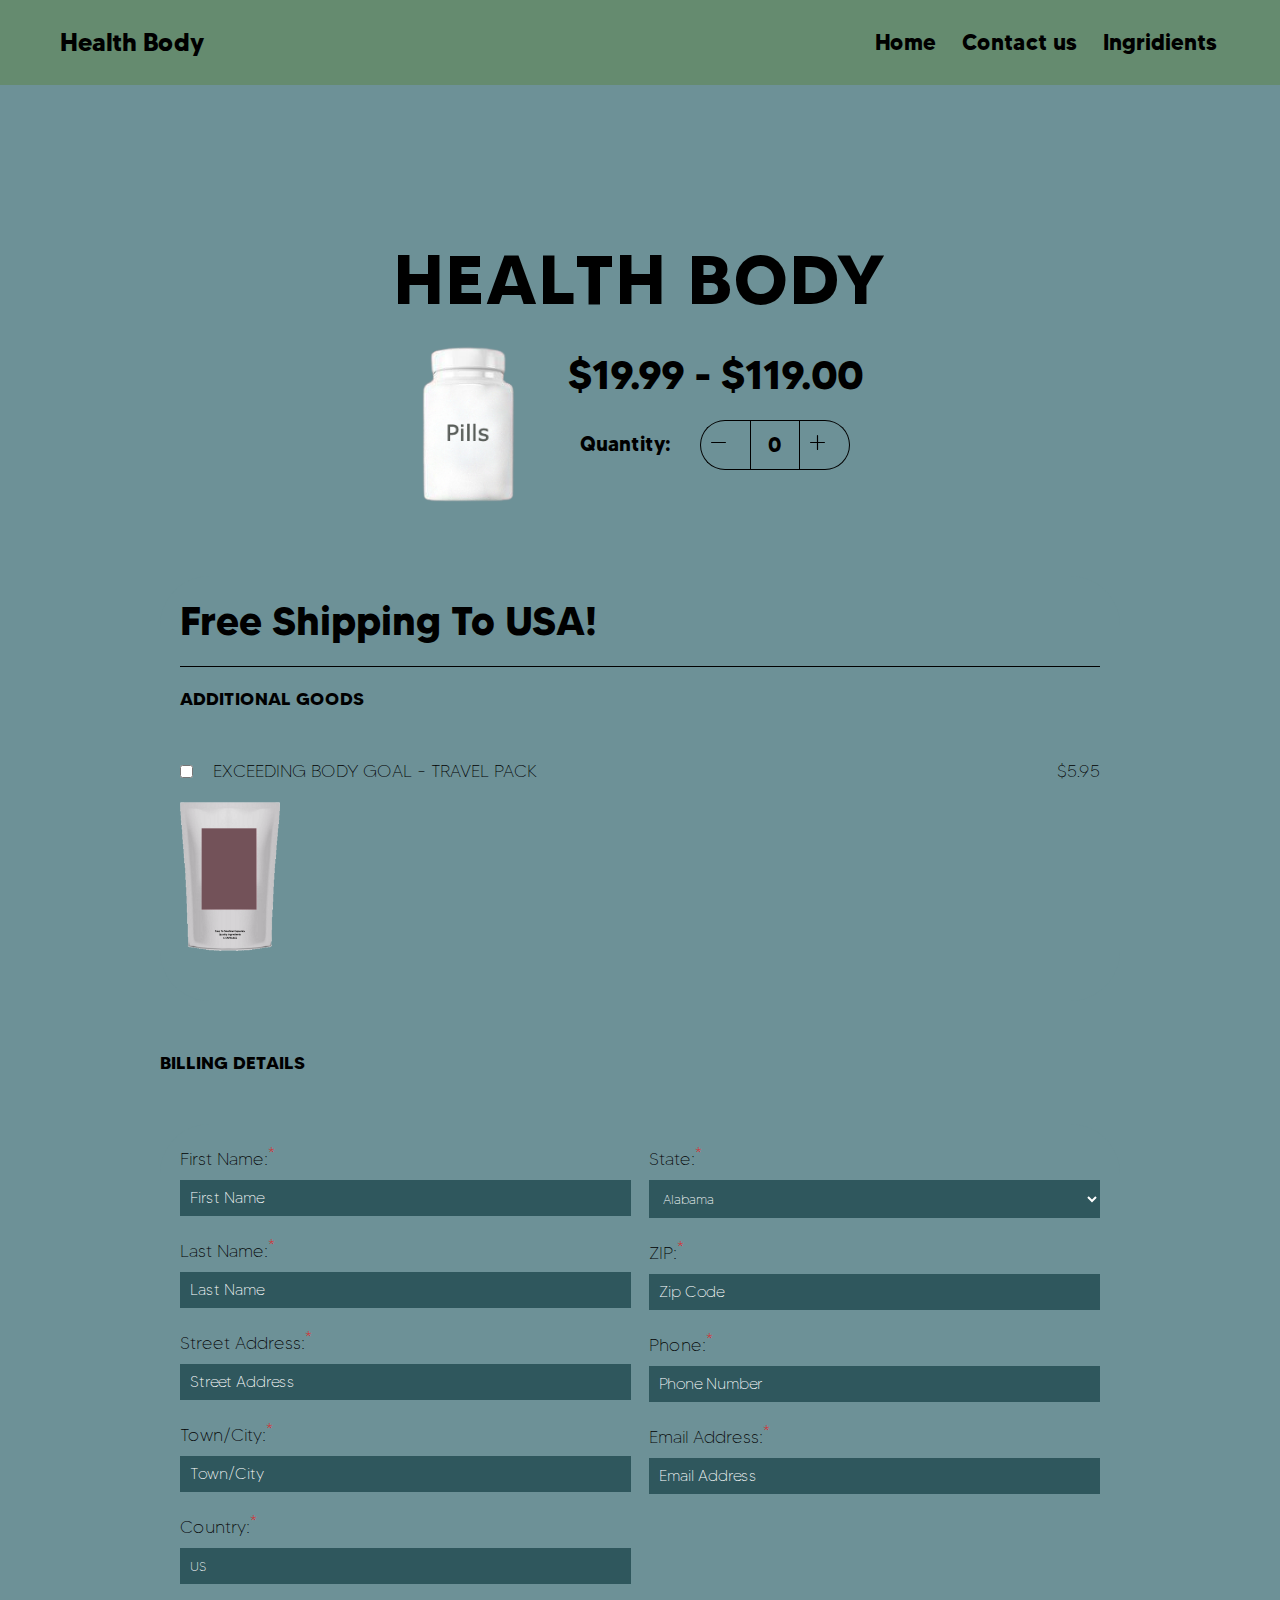
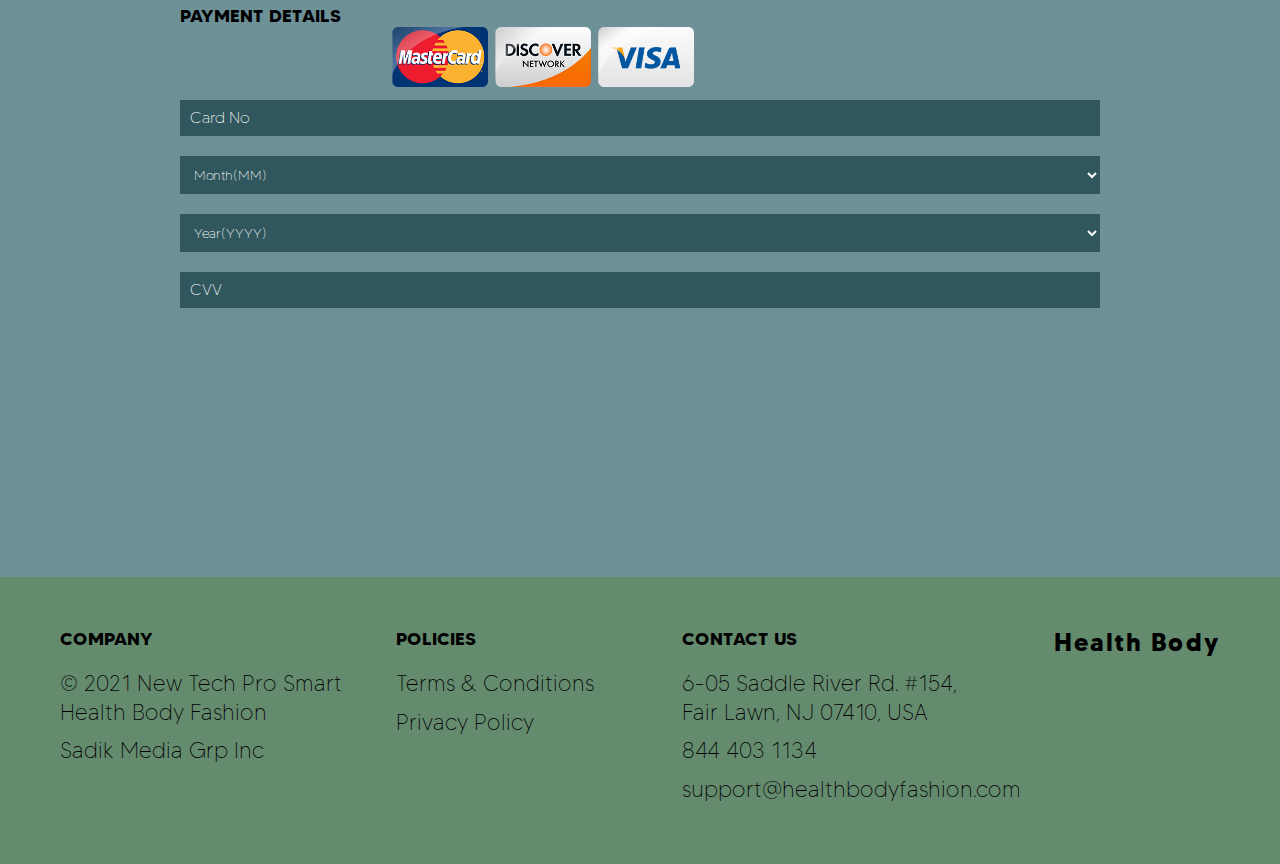
<file: buy.html>
<!DOCTYPE html>
<html lang="en">

<head>
    <meta charset="UTF-8">
    <meta http-equiv="X-UA-Compatible" content="IE=edge">
    <meta name="viewport" content="width=device-width, initial-scale=1.0">
    <link rel="stylesheet" href="./css/style.css">
    <title>Health Body</title>
</head>

<body>
    <div class="main__wrapper">
        <div class="header__wrapper buy__header-wrapper">
            <header class="header">
                <a href="./index.html" class="fw logo">Health Body</a>
                <button class="menu__btn js_menu__btn">
                    <span></span>
                </button>
                <div class="menu js_menu">
                    <nav class="nav">
                        <ul class="nav__list">
                            <li class="nav__item">
                                <a href="./index.html" class="fw nav__link">Home</a>
                            </li>
                            <li class="nav__item">
                                <a href="./contact.html" class="fw nav__link">Contact us</a>
                            </li>
                            <li class="nav__item">
                                <a href="./ingredients.html" class="fw nav__link">Ingridients</a>
                            </li>
                        </ul>
                    </nav>
                </div>

            </header>
        </div>
<div class="buy__wrapper">
<div class="container">
        <section class="buy">
            <h1 class="title">Health Body</h1>
            <div class="buy__flex">
                <img src="./img/img6.png" class="buy__img" />
                <div class="buy__text-block">
                    <h2 class="buy__title"><span style="display: inline-block" class="fw js_price">$19.99 - $119.00</span>
                        <span style="margin-bottom: 0;" class="fw buy__title buy__title--cross js_original"></span>
                    </h2>
                    <h2 class="buy__title fw buy__title-accent js_save"></h2>
                    <div id="quantity" class="quantity">
                        <label class="fw quantity_label">Quantity:
                            <div class="quantity_label-box">
                                <div class="quantity_label-btn quantity_label-prev js_quantity_prev">
                                    <svg xmlns="http://www.w3.org/2000/svg" xmlns:xlink="http://www.w3.org/1999/xlink"
                                        x="0px" y="0px" viewBox="0 0 512 512" style="enable-background:new 0 0 512 512;"
                                        xml:space="preserve">
                                        <g>
                                            <g>
                                                <path
                                                    d="M492,236H20c-11.046,0-20,8.954-20,20c0,11.046,8.954,20,20,20h472c11.046,0,20-8.954,20-20S503.046,236,492,236z" />
                                            </g>
                                        </g>
                                    </svg>
                                </div>
                                <input type="number" min="0" size="3" maxlength="3" class="fw quantity__input js_quantity"
                                    value="0" data-line-id="1" max="10">
                                <div class="quantity_label-btn quantity_label-next js_quantity_next">
                                    <svg xmlns="http://www.w3.org/2000/svg" xmlns:xlink="http://www.w3.org/1999/xlink"
                                        x="0px" y="0px" viewBox="0 0 512 512" style="enable-background:new 0 0 512 512;"
                                        xml:space="preserve">
                                        <g>
                                            <g>
                                                <path
                                                    d="M492,236H276V20c0-11.046-8.954-20-20-20c-11.046,0-20,8.954-20,20v216H20c-11.046,0-20,8.954-20,20s8.954,20,20,20h216
			                                    v216c0,11.046,8.954,20,20,20s20-8.954,20-20V276h216c11.046,0,20-8.954,20-20C512,244.954,503.046,236,492,236z" />
                                            </g>
                                        </g>
                                    </svg>
                                </div>
                            </div>
                        </label>
                    </div>
                    <p class="fw error-message js_error-message">Buy More and Save! Limited to 12 Only</p>
                </div>
            </div>
                    <div class="main-form__wrapper">
                        <div class="form__wrapper ">
                            <div class="form">
                                <h3 class="fw form__title">Free Shipping To USA!</h3>

                                <div>
                                    <h3 class="fw form__subtitle">Additional goods</h3>
                                    <div class="case-block">
                                        <label>
                                            <input class="checkbox js_additional" type="checkbox">
                                            <div class="label-block">
                                                <span class="bold">Exceeding Body Goal - Travel Pack</span>
                                                <span class="bold">$5.95</span>
                                            </div>
                                        </label>
                                        <img src="./img/travel-pack.png" alt="silicone case" class="silicone_case_img">
                                    </div>
                                </div>
                            </div>
                        </div>


                        <form class="order-form" id="order_form">
                            <h3 class="fw form__subtitle">Billing Details</h3>
                            <div class="fl-form">
                                <div class="form_group-flex">
                                    <div class="form-group_block">
                                        <div class="form-group">
                                            <label>
                                                <span>First Name:<sup>*</sup></span>
                                                <input type="text" class="form-control" name="firstName"
                                                    placeholder="First Name" value="">
                                            </label>
                                        </div>

                                        <div class="form-group">
                                            <label>
                                                <span>Last Name:<sup>*</sup></span>
                                                <input type="text" class="form-control" name="lastName"
                                                    placeholder="Last Name" value="">
                                            </label>
                                        </div>


                                        <div class="form-group">
                                            <label><span>Street Address:<sup>*</sup></span>
                                                <input type="text" class="form-control" name="shippingAddress1"
                                                    placeholder="Street Address" value="">
                                            </label>
                                        </div>
                                        <div class="form-group">
                                            <label><span>Town/City:<sup>*</sup></span>
                                                <input type="text" class="form-control" name="shippingCity"
                                                    placeholder="Town/City" value="">
                                            </label>
                                        </div>
                                        <div class="form-group">
                                            <label><span>Country:<sup>*</sup></span>
                                                <input type="text" class="form-control" name="shippingCountry"
                                                    placeholder="Country" value="US" readonly>
                                            </label>
                                        </div>
                                    </div>
                                    <div class="form-group_block">
                                        <div class="form-group">
                                            <label><span>State:<sup>*</sup></span></label>

                                            <select name="shippingState" id="shipping_state" class="form-control "
                                                autocomplete="address-level1" data-placeholder="State / Province"
                                                data-input-classes="" placeholder="State / Province" tabindex="-1"
                                                aria-hidden="true">
                                                <option value="AL">Alabama</option>
                                                <option value="AK">Alaska</option>
                                                <option value="AZ">Arizona</option>
                                                <option value="AR">Arkansas</option>
                                                <option value="CA">California</option>
                                                <option value="CO">Colorado</option>
                                                <option value="CT">Connecticut</option>
                                                <option value="DE">Delaware</option>
                                                <option value="DC">District Of Columbia</option>
                                                <option value="FL">Florida</option>
                                                <option value="GA">Georgia</option>
                                                <option value="HI">Hawaii</option>
                                                <option value="ID">Idaho</option>
                                                <option value="IL">Illinois</option>
                                                <option value="IN">Indiana</option>
                                                <option value="IA">Iowa</option>
                                                <option value="KS">Kansas</option>
                                                <option value="KY">Kentucky</option>
                                                <option value="LA">Louisiana</option>
                                                <option value="ME">Maine</option>
                                                <option value="MD">Maryland</option>
                                                <option value="MA">Massachusetts</option>
                                                <option value="MI">Michigan</option>
                                                <option value="MN">Minnesota</option>
                                                <option value="MS">Mississippi</option>
                                                <option value="MO">Missouri</option>
                                                <option value="MT">Montana</option>
                                                <option value="NE">Nebraska</option>
                                                <option value="NV">Nevada</option>
                                                <option value="NH">New Hampshire</option>
                                                <option value="NJ">New Jersey</option>
                                                <option value="NM">New Mexico</option>
                                                <option value="NY">New York</option>
                                                <option value="NC">North Carolina</option>
                                                <option value="ND">North Dakota</option>
                                                <option value="OH">Ohio</option>
                                                <option value="OK">Oklahoma</option>
                                                <option value="OR">Oregon</option>
                                                <option value="PA">Pennsylvania</option>
                                                <option value="RI">Rhode Island</option>
                                                <option value="SC">South Carolina</option>
                                                <option value="SD">South Dakota</option>
                                                <option value="TN">Tennessee</option>
                                                <option value="TX">Texas</option>
                                                <option value="UT">Utah</option>
                                                <option value="VT">Vermont</option>
                                                <option value="VA">Virginia</option>
                                                <option value="WA">Washington</option>
                                                <option value="WV">West Virginia</option>
                                                <option value="WI">Wisconsin</option>
                                                <option value="WY">Wyoming</option>
                                            </select>
                                        </div>
                                        <div class="form-group">
                                            <label><span>ZIP:<sup>*</sup></span>
                                                <input type="text" class="form-control" name="shippingZip"
                                                    placeholder="Zip Code" maxlength="5"
                                                    onkeyup="javascript:this.value=this.value.replace(/[^0-9]/g,'');"
                                                    value="">
                                            </label>
                                        </div>
                                        <div class="form-group">
                                            <label><span>Phone:<sup>*</sup></span>
                                                <input type="tel" class="form-control" name="phone"
                                                    placeholder="Phone Number" data-min-length="10" data-max-length="15"
                                                    onkeyup="javascript:this.value=this.value.replace(/[^0-9]/g,'');"
                                                    maxlength="10" value="">
                                            </label>
                                        </div>
                                        <div class="form-group">
                                            <label><span>Email Address:<sup>*</sup></span>
                                                <input type="email" class="form-control" name="email"
                                                    placeholder="Email Address" value="">
                                            </label>
                                        </div>
                                    </div>
                                </div>
                                <div class="payment">
                                    <div class="payment-header">
                                        <label>

                                            <span for="radio1"></span>
                                            <span class="fw form__subtitle">Payment Details</span>
                                        </label>
                                        <div class="img">
                                            <img src="./img/mastercard.png"> <img src="./img/discover.png"> <img
                                                src="./img/visa.png">
                                        </div>
                                    </div>
                                    <div class="payment-form">
                                        <div class="form-group_block">
                                            <div class="form-group">
                                                <input type="tel" class="form-control" name="cc_no" maxlength="16"
                                                    onkeyup="javascript:this.value=this.value.replace(/[^0-9]/g,'');"
                                                    value="" placeholder="Card No">
                                            </div>

                                            <div class="form-group">
                                                <select class="form-control" name="cc_month" maxlength="2"
                                                    placeholder="Month(MM)">
                                                    <option value="" selected="selected">Month(MM)</option>
                                                    <option value=1>01</option>
                                                    <option value=2>02</option>
                                                    <option value=3>03</option>
                                                    <option value=4>04</option>
                                                    <option value=5>05</option>
                                                    <option value=6>06</option>
                                                    <option value=7>07</option>
                                                    <option value=8>08</option>
                                                    <option value=9>09</option>
                                                    <option value=10>10</option>
                                                    <option value=11>11</option>
                                                    <option value=12>12</option>
                                                </select>
                                            </div>
                                        </div>
                                        <div class="form-group_block">
                                            <div class="form-group">
                                                <select class="form-control" name="cc_year" maxlength="4"
                                                    placeholder="Year(YYYY)">
                                                    <option value="" selected="selected">Year(YYYY)</option>
                                                    <option value=2021> 2021 </option>
                                                    <option value=2022> 2022 </option>
                                                    <option value=2023> 2023 </option>
                                                    <option value=2024> 2024 </option>
                                                    <option value=2025> 2025 </option>
                                                    <option value=2026> 2026 </option>
                                                    <option value=2027> 2027 </option>
                                                    <option value=2028> 2028 </option>
                                                    <option value=2029> 2029 </option>
                                                    <option value=2030> 2030 </option>
                                                    <option value=2031> 2031 </option>
                                                </select>
                                            </div>

                                            <div class="form-group">
                                                <input type="tel" class="form-control" name="CVV" maxlength="3"
                                                    onkeyup="javascript:this.value=this.value.replace(/[^0-9]/g,'');"
                                                    placeholder="CVV" value="">
                                            </div>
                                        </div>

                                    </div>
                                </div>
                            </div>
                            <div class="form-btn js_form-btn">
                                <div class="form__title-box js_form__title-box">
                                    <p class="bold">Item</p>
                                    <p class="bold">Amount</p>
                                </div>
                                <div class="label-block total js_total">
                                    <span id="chosen" class="bold"> Please Select a Product</span>
                                    <span id="chosen_price" class="bold">$0.00</span>

                                </div>
                                <div id="silicone_case" class="form-pd">
                                    <div class="label-block">
                                        <span class="bold">Exceeding Body Goal - Travel Pack</span>
                                        <span class="bold">$5.95</span>
                                    </div>
                                </div>
                                <div id="total_block" class="form-pd js_total_1">
                                    <div class="label-block">
                                        <span class="bold"> Total</span>
                                        <span id="total_1" class="bold">$0.00</span>
                                    </div>
                                </div>
                                <br>
                                <br>
                                <div class="bottom-bottom-block js_bottom-bottom-block">
                                    <div id="terms">
                                        <input type="checkbox" name="terms_text" id="terms_text">
                                        <label for="terms_text" style="display: inline;">
                                            <div class="rules">
                                                By placing an order with us, you agree to our full <a
                                                    class="fw policy__link" href="./terms.html">Terms And Conditions</a> &
                                                <a class="fw policy__link" href="./policy.html">Privacy Policy</a>, which
                                                explain that you will be
                                                charged <span id="terms_price">$0.00</span><span id="express_terms"> +
                                                    $5.95 Exceeding Body Goal - Travel Pack </span> = <span id="total_2"> $0.00 </span><span id="handling">
                                                    (No
                                                    Shipping and
                                                    handling costs)</span>. To cancel your order, please call our
                                                Customer
                                                Service toll free number at 844 403 1134 or email us at
                                                <a href="/cdn-cgi/l/email-protection" class="__cf_email__"
                                                    data-cfemail="abd8dedbdbc4d9dfebc5cedcdfcec8c3dbd9c4d8c6cad9dfdccadfc8c3cdcad8c3c2c4c585c8c4c685">[email&#160;protected]</a>
                                                You will see a charge from
                                                newtechprosmartwatchfa
                                                on your bank statement. Our Customer Service department reserves the
                                                right
                                                to offer promo codes for varied price points.
                                            </div>
                                        </label>
                                    </div>
                                    <br />
                                    <input type="submit" id="place_order" name="" value="Place order"
                                        class="btn hero__link form__btn">
                                </div>
                            </div>


                        </form>
                    </div>
        </section>
</div>
</div>
        <div class="footer__wrapper ">
            <div class="container">
                <footer class="footer">
                    <ul class="footer__list">
                        <li class="footer__item">
                            <ul class="footer__sublist">
                                <li class="footer__subitem">
                                    <h4 class="fw footer__title">Company</h4>
                                </li>
                                <li class="footer__subitem">
                                    <p class="text footer__text">© 2021 New Tech Pro Smart Health Body Fashion</p>
                                </li>
                                <li class="footer__subitem">
                                    <p class="text footer__text">Sadik Media Grp Inc</p>
                                </li>
                            </ul>
                        </li>
                        <li class="footer__item">
                            <ul class="footer__sublist">
                                <li class="footer__subitem">
                                    <h4 class="fw footer__title">Policies</h4>
                                </li>
                                <li class="footer__subitem">
                                    <a href="./terms.html" class="text footer__link">Terms & Conditions</a>
                                </li>
                                <li class="footer__subitem">
                                    <a href="./policy.html" class="text footer__link">Privacy Policy</a>
                                </li>
                            </ul>
                        </li>
                        <li class="footer__item">
                            <ul class="footer__sublist">
                                <li class="footer__subitem">
                                    <h4 class="fw footer__title">Contact us</h4>
                                </li>
                                <li class="footer__subitem">
                                    <span class="text footer__text">6-05 Saddle River Rd. #154, Fair Lawn, NJ 07410,
                                        USA</span>
                                </li>
                                <li class="footer__subitem">
                                    <a href="tel:844 403 1134" class="text footer__link">844 403 1134</a>
                                </li>
                                <li class="footer__subitem">
                                    <a href="mailto:support@healthbodyfashion.com"
                                        class="text footer__link">support@healthbodyfashion.com</a>
                                </li>
                            </ul>
                        </li>
                    </ul>
                    <a href="./index.html" class="fw footer__logo-link">Health Body</a>
                </footer>
            </div>
        </div>
    </div>
    <script src="./js/form/quantity.js"></script>
    <script src="./js/menu.js"></script>
</body>

</html>
</file>
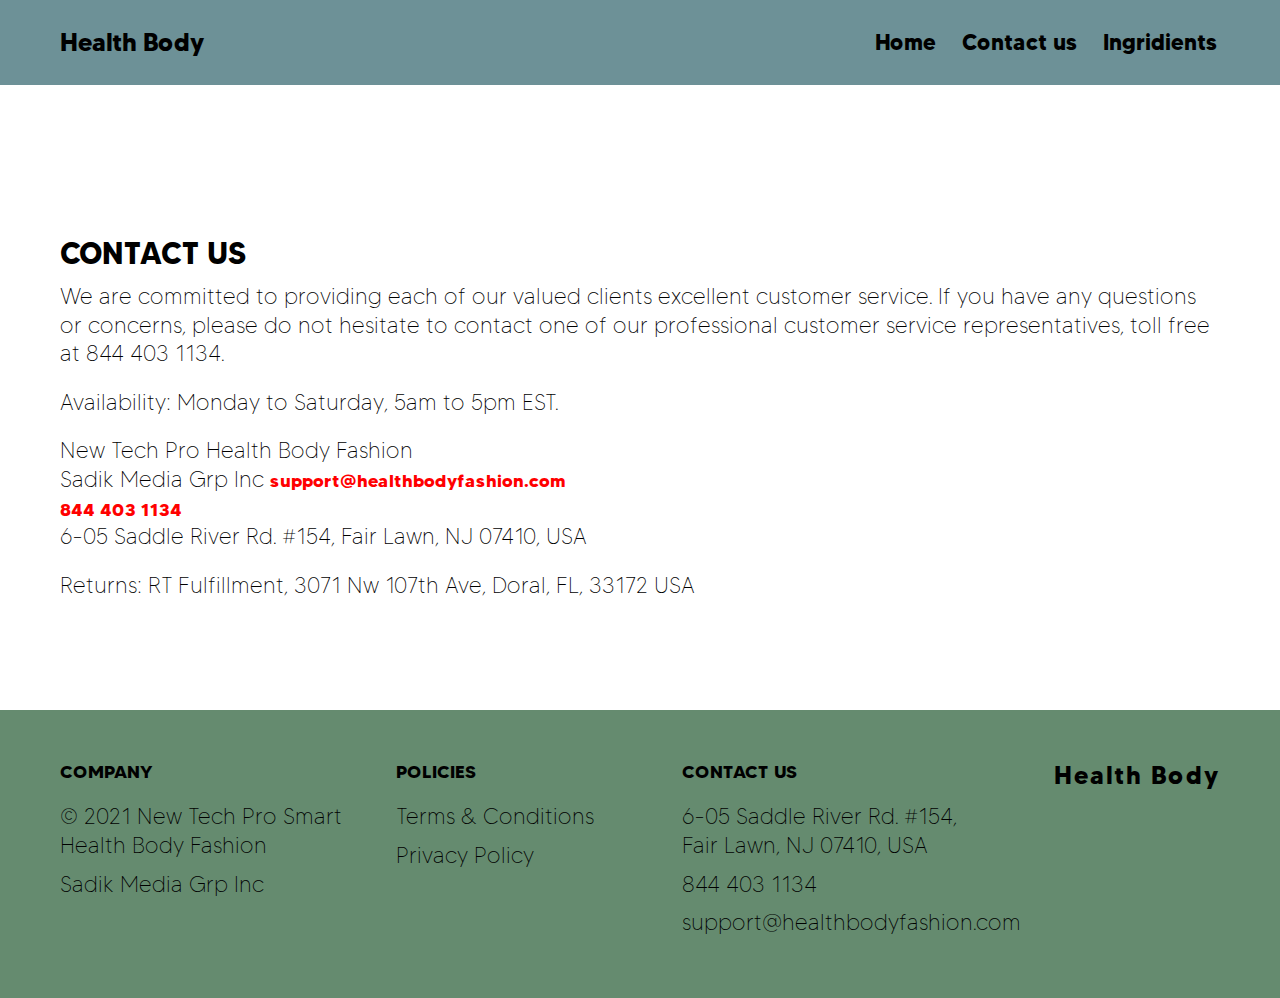
<file: contact.html>
<!DOCTYPE html>
<html lang="en">

<head>
    <meta charset="UTF-8">
    <meta http-equiv="X-UA-Compatible" content="IE=edge">
    <meta name="viewport" content="width=device-width, initial-scale=1.0">
    <link rel="stylesheet" href="./css/style.css">
    <title>Health Body</title>
</head>

<body class="contact-body">
    <div class="contact__wrapper">
        <div class="header__wrapper terms__wrapper">
            <header class="header">
                <a href="./index.html" class="fw logo">Health Body</a>
                <button class="menu__btn js_menu__btn">
                    <span></span>
                </button>
                <div class="menu js_menu">
                    <nav class="nav">
                        <ul class="nav__list">
                            <li class="nav__item">
                                <a href="./index.html" class="fw nav__link">Home</a>
                            </li>
                            <li class="nav__item">
                                <a href="./contact.html" class="fw nav__link">Contact us</a>
                            </li>
                            <li class="nav__item">
                                <a href="./ingredients.html" class="fw nav__link">Ingridients</a>
                            </li>
                        </ul>
                    </nav>
                </div>

            </header>
        </div>
        <div class="container">
            <section class="policy">
                <h1 class="sub-title">Contact us</h1>
                <p class="text">We are committed to providing each of our valued clients excellent customer
                    service. If you have any questions or concerns, please do not hesitate to contact one of our
                    professional customer service representatives, toll free at 844 403 1134.</p>
                <p class="text">Availability: Monday to Saturday, 5am to 5pm EST.</p>
                <p class="text">New Tech Pro Health Body Fashion<br>
                    Sadik Media Grp Inc
                    <a class="fw policy__link" target="_blank"
                        href="mailto:support@healthbodyfashion.com">support@healthbodyfashion.com</a><br>
                    <a class="fw policy__link" target="_blank" href="tel:844 403 1134">844 403 1134</a><br>
                    6-05 Saddle River Rd. #154, Fair Lawn, NJ 07410, USA
                </p>
                <p class="text">Returns: RT Fulfillment, 3071 Nw 107th Ave, Doral, FL, 33172 USA</p>
            </section>
        </div>
    </div>
    <div class="footer__wrapper ">
        <div class="container">
            <footer class="footer">
                <ul class="footer__list">
                    <li class="footer__item">
                        <ul class="footer__sublist">
                            <li class="footer__subitem">
                                <h4 class="fw footer__title">Company</h4>
                            </li>
                            <li class="footer__subitem">
                                <p class="text footer__text">© 2021 New Tech Pro Smart Health Body Fashion</p>
                            </li>
                            <li class="footer__subitem">
                                <p class="text footer__text">Sadik Media Grp Inc</p>
                            </li>
                        </ul>
                    </li>
                    <li class="footer__item">
                        <ul class="footer__sublist">
                            <li class="footer__subitem">
                                <h4 class="fw footer__title">Policies</h4>
                            </li>
                            <li class="footer__subitem">
                                <a href="./terms.html" class="text footer__link">Terms & Conditions</a>
                            </li>
                            <li class="footer__subitem">
                                <a href="./policy.html" class="text footer__link">Privacy Policy</a>
                            </li>
                        </ul>
                    </li>
                    <li class="footer__item">
                        <ul class="footer__sublist">
                            <li class="footer__subitem">
                                <h4 class="fw footer__title">Contact us</h4>
                            </li>
                            <li class="footer__subitem">
                                <span class="text footer__text">6-05 Saddle River Rd. #154, Fair Lawn, NJ 07410,
                                    USA</span>
                            </li>
                            <li class="footer__subitem">
                                <a href="tel:844 403 1134" class="text footer__link">844 403 1134</a>
                            </li>
                            <li class="footer__subitem">
                                <a href="mailto:support@healthbodyfashion.com"
                                    class="text footer__link">support@healthbodyfashion.com</a>
                            </li>
                        </ul>
                    </li>
                </ul>
                <a href="./index.html" class="fw footer__logo-link">Health Body</a>
            </footer>
        </div>
    </div>
    <script src="./js/menu.js"></script>
</body>

</html>
</file>
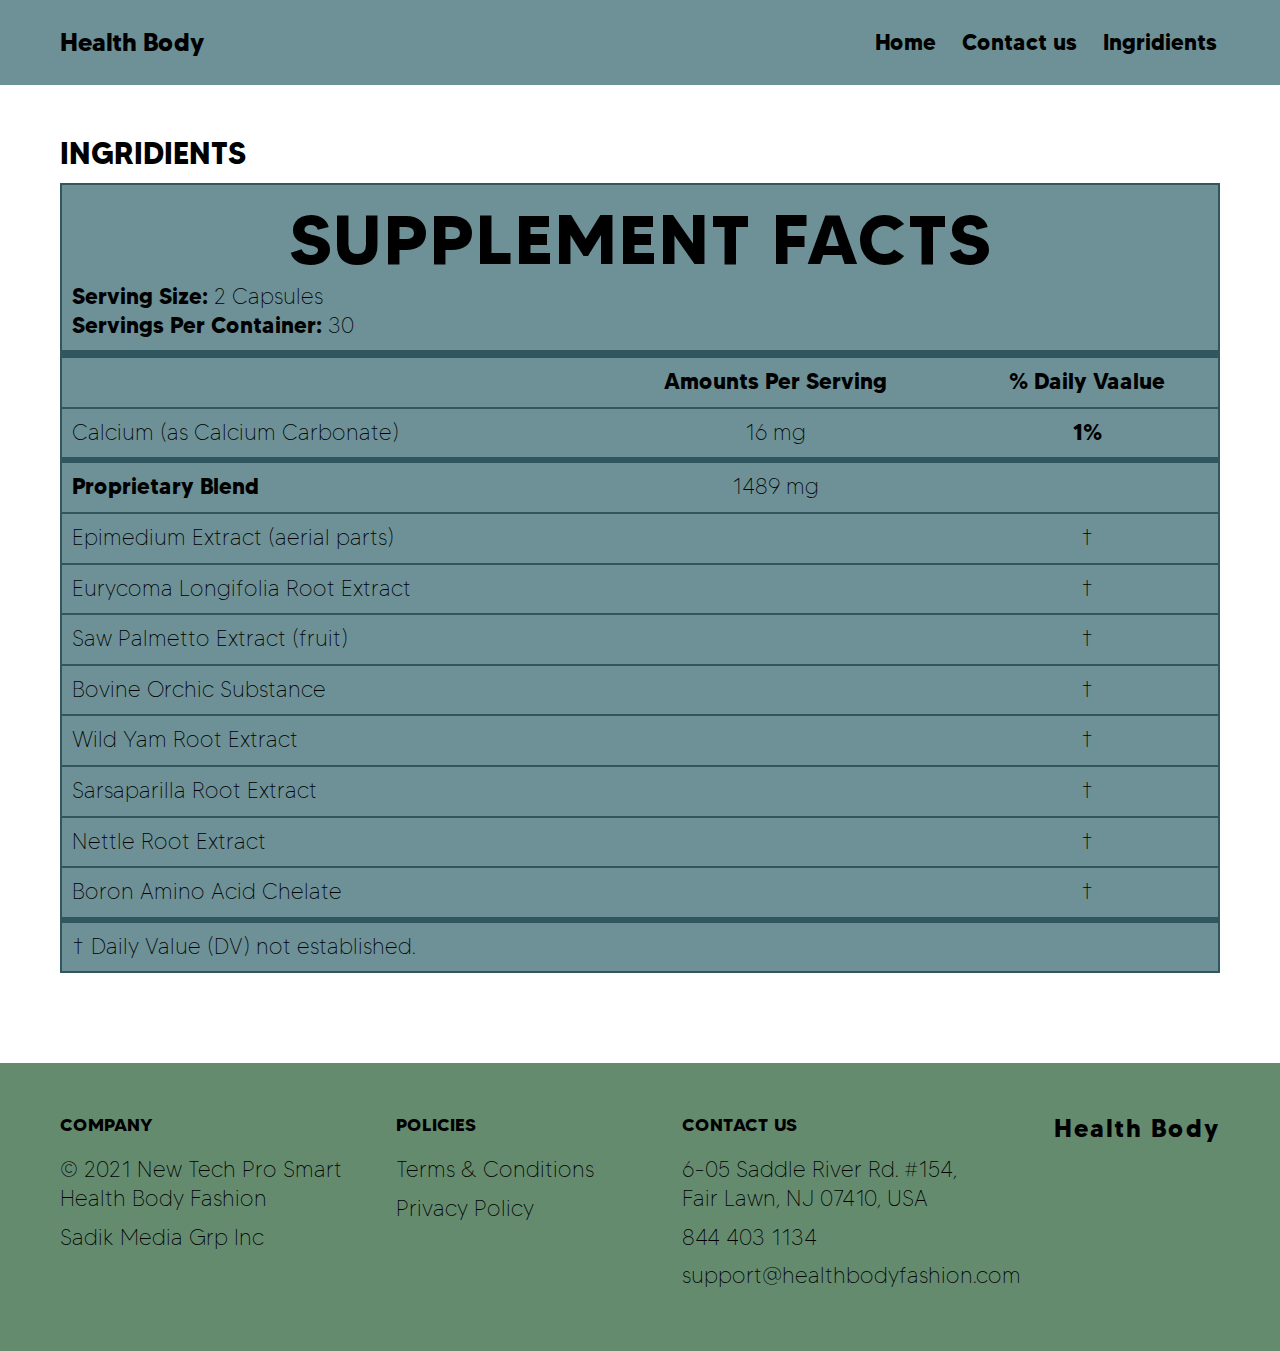
<file: ingredients.html>
<!DOCTYPE html>
<html lang="en">

<head>
    <meta charset="UTF-8">
    <meta http-equiv="X-UA-Compatible" content="IE=edge">
    <meta name="viewport" content="width=device-width, initial-scale=1.0">
    <link rel="stylesheet" href="./css/style.css">
    <title>Health Body</title>
</head>

<body class="contact-body">
    <div class="contact__wrapper">
        <div class="header__wrapper terms__wrapper">
            <header class="header">
                <a href="./index.html" class="fw logo">Health Body</a>
                <button class="menu__btn js_menu__btn">
                    <span></span>
                </button>
                <div class="menu js_menu">
                    <nav class="nav">
                        <ul class="nav__list">
                            <li class="nav__item">
                                <a href="./index.html" class="fw nav__link">Home</a>
                            </li>
                            <li class="nav__item">
                                <a href="./contact.html" class="fw nav__link">Contact us</a>
                            </li>
                            <li class="nav__item">
                                <a href="./ingredients.html" class="fw nav__link">Ingridients</a>
                            </li>
                        </ul>
                    </nav>
                </div>

            </header>
        </div>
        <div class="container">
            <section class="ingredients">
                <h1 class="sub-title">Ingridients</h1>
                <div class="ingredients__block">
                  
                
                    <table>
                        <tbody>
                          <caption>
                              <h2 class="title ingredients__subtitle">Supplement Facts</h2>
                              <p class="text">
                                  <span class="fw ingredients__span">Serving Size:</span>
                                  2 Capsules
                              </p>
                              <p class="text">
                                <span class="fw ingredients__span">Servings Per Container:</span>
                                30
                              </p>
                          </caption>
                          <tr>
                            <td colspan="3"></td>
                            <td class="ct">
                                <span class="text fw ingredients__span">Amounts Per Serving</span>
                            </td>
                            <td class="ct">
                                <span class="text fw ingredients__span">% Daily Vaalue</span>
                            </td>
                          </tr>
                          <tr class="bt-br">
                            <td colspan="3">
                                <p class="text">Calcium (as Calcium Carbonate)</p>
                            </td>
                            <td class="ct">
                                <p class="text">16 mg</p>
                            </td>
                            <td class="ct">
                                <span class="text fw ingredients__span">1%</span>
                            </td>
                          </tr>
                          <tr>
                            <td colspan="3">
                                <span class="text fw ingredients__span">Proprietary Blend</span>
                            </td>
                            <td class="ct">
                                <p class="text">1489 mg</p>
                            </td>
                            <td></td>
                          </tr>
                          <tr>
                            <td colspan="3 pd-lf">
                                <p class="text">Epimedium Extract (aerial parts)</p>
                            </td>
                            <td class="ct"></td>
                            <td class="ct">
                                <p class="text">&#8224;</p>
                            </td>
                          </tr>
                          <tr>
                            <td colspan="3">
                                <p class="text">Eurycoma Longifolia Root Extract</p>
                            </td>
                            <td class="ct"></td>
                              <td class="ct">
                                <p class="text">&#8224;</p>
                            </td>
                          </tr>
                          <tr>
                            <td colspan="3">
                                <p class="text">Saw Palmetto Extract (fruit)</p>
                            </td>
                            <td class="ct"></td>
                              <td class="ct">
                                <p class="text">&#8224;</p>
                            </td>
                          </tr>
                          <tr>
                            <td colspan="3">
                                <p class="text">Bovine Orchic Substance</p>
                            </td>
                            <td class="ct"></td>
                              <td class="ct">
                                <p class="text">&#8224;</p>
                            </td>
                          </tr>
                          <tr>
                            <td colspan="3">
                                <p class="text">Wild Yam Root Extract</p>
                            </td>
                            <td class="ct"></td>
                              <td class="ct">
                                <p class="text">&#8224;</p>
                            </td>
                          </tr>
                          <tr>
                            <td colspan="3">
                                <p class="text">Sarsaparilla Root Extract</p>
                            </td>
                            <td class="ct"></td>
                              <td class="ct">
                                <p class="text">&#8224;</p>
                            </td>
                          </tr>
                          <tr>
                            <td colspan="3">
                                <p class="text">Nettle Root Extract</p>
                            </td>
                            <td class="ct"></td>
                              <td class="ct">
                                <p class="text">&#8224;</p>
                            </td>
                          </tr>
                          <tr class="bt-br">
                            <td colspan="3">
                                <p class="text">Boron Amino Acid Chelate</p>
                            </td>
                            <td class="ct"></td>
                              <td class="ct">
                                <p class="text">&#8224;</p>
                            </td>
                          </tr>
                          <tr>
                              <td colspan="5">
                                <p class="text">&#8224; Daily Value (DV) not established.</p>
                              </td>
                          </tr>
                        </tbody>
                      </table>
                </div>
 
            </section>
        </div>
    </div>
    <div class="footer__wrapper ">
        <div class="container">
            <footer class="footer">
                <ul class="footer__list">
                    <li class="footer__item">
                        <ul class="footer__sublist">
                            <li class="footer__subitem">
                                <h4 class="fw footer__title">Company</h4>
                            </li>
                            <li class="footer__subitem">
                                <p class="text footer__text">© 2021 New Tech Pro Smart Health Body Fashion</p>
                            </li>
                            <li class="footer__subitem">
                                <p class="text footer__text">Sadik Media Grp Inc</p>
                            </li>
                        </ul>
                    </li>
                    <li class="footer__item">
                        <ul class="footer__sublist">
                            <li class="footer__subitem">
                                <h4 class="fw footer__title">Policies</h4>
                            </li>
                            <li class="footer__subitem">
                                <a href="./terms.html" class="text footer__link">Terms & Conditions</a>
                            </li>
                            <li class="footer__subitem">
                                <a href="./policy.html" class="text footer__link">Privacy Policy</a>
                            </li>
                        </ul>
                    </li>
                    <li class="footer__item">
                        <ul class="footer__sublist">
                            <li class="footer__subitem">
                                <h4 class="fw footer__title">Contact us</h4>
                            </li>
                            <li class="footer__subitem">
                                <span class="text footer__text">6-05 Saddle River Rd. #154, Fair Lawn, NJ 07410,
                                    USA</span>
                            </li>
                            <li class="footer__subitem">
                                <a href="tel:844 403 1134" class="text footer__link">844 403 1134</a>
                            </li>
                            <li class="footer__subitem">
                                <a href="mailto:support@healthbodyfashion.com"
                                    class="text footer__link">support@healthbodyfashion.com</a>
                            </li>
                        </ul>
                    </li>
                </ul>
                <a href="./index.html" class="fw footer__logo-link">Health Body</a>
            </footer>
        </div>
    </div>
    <script src="./js/menu.js"></script>
</body>

</html>
</file>
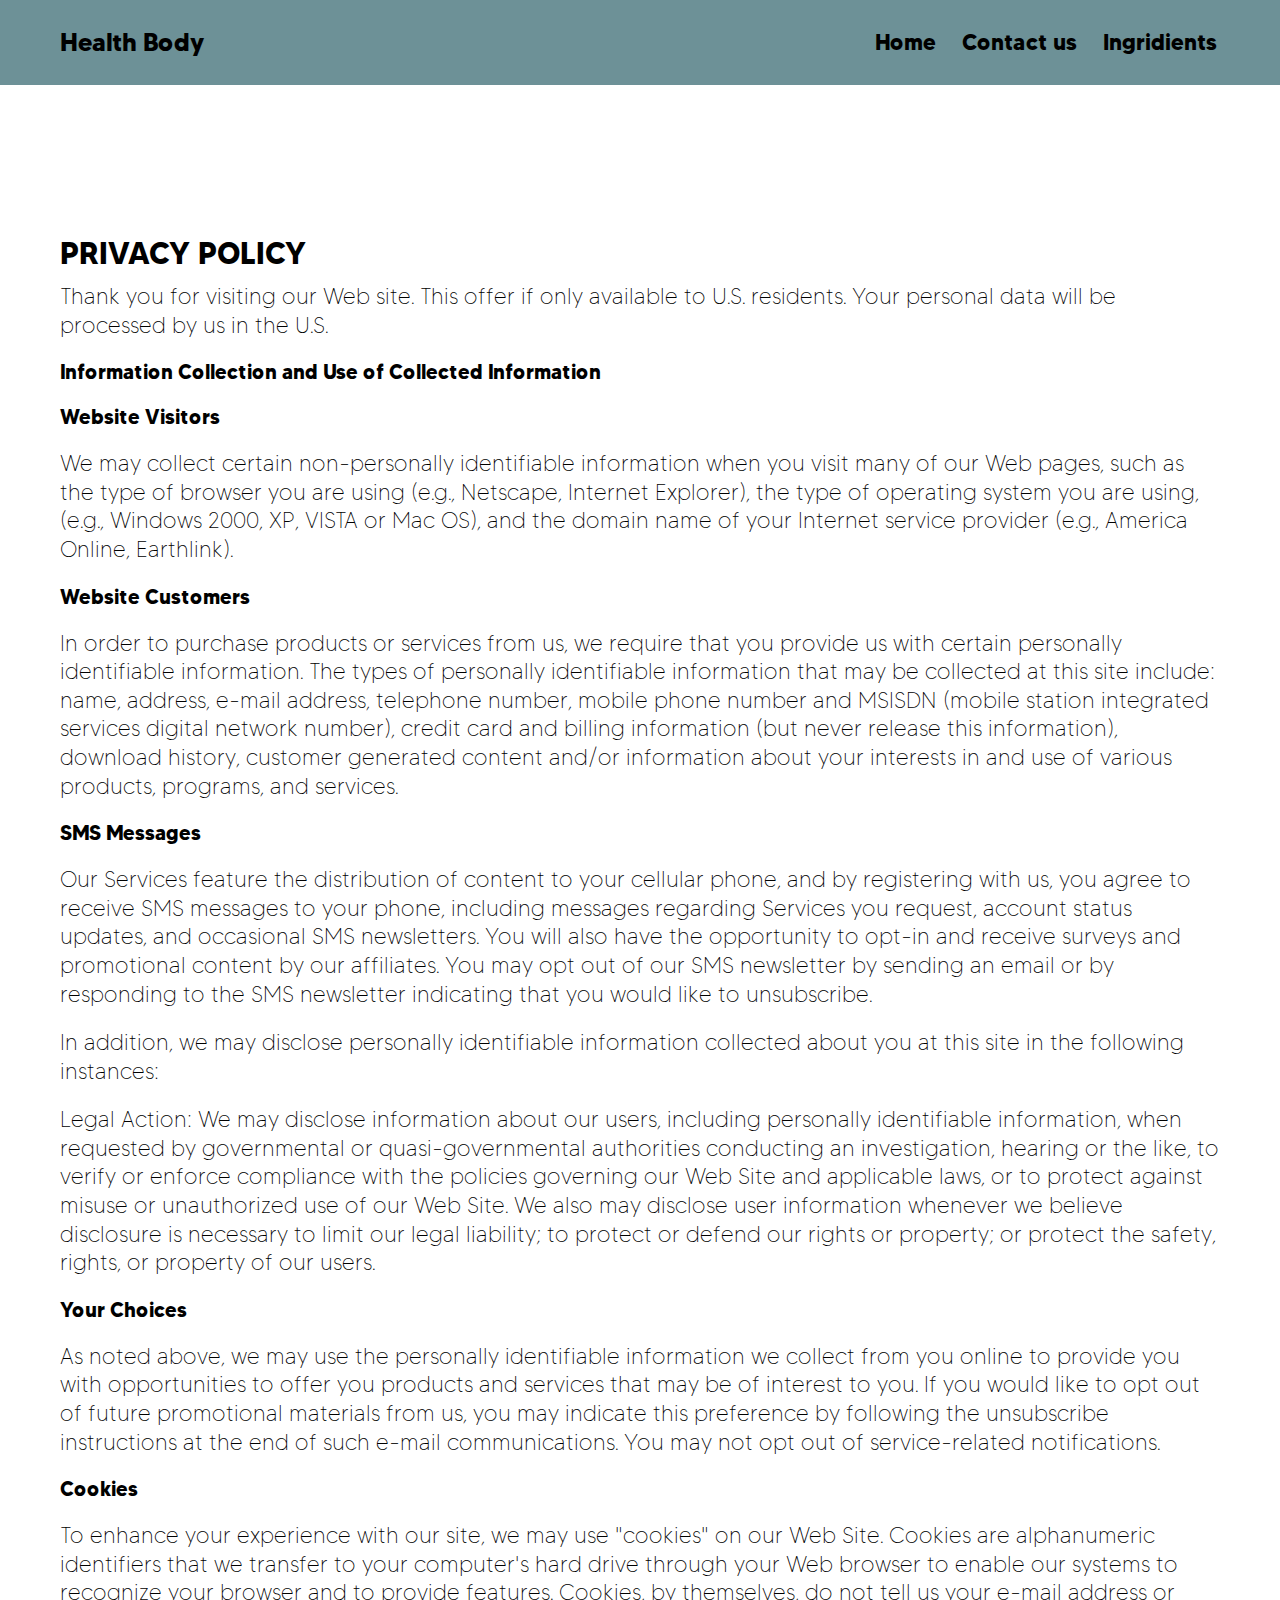
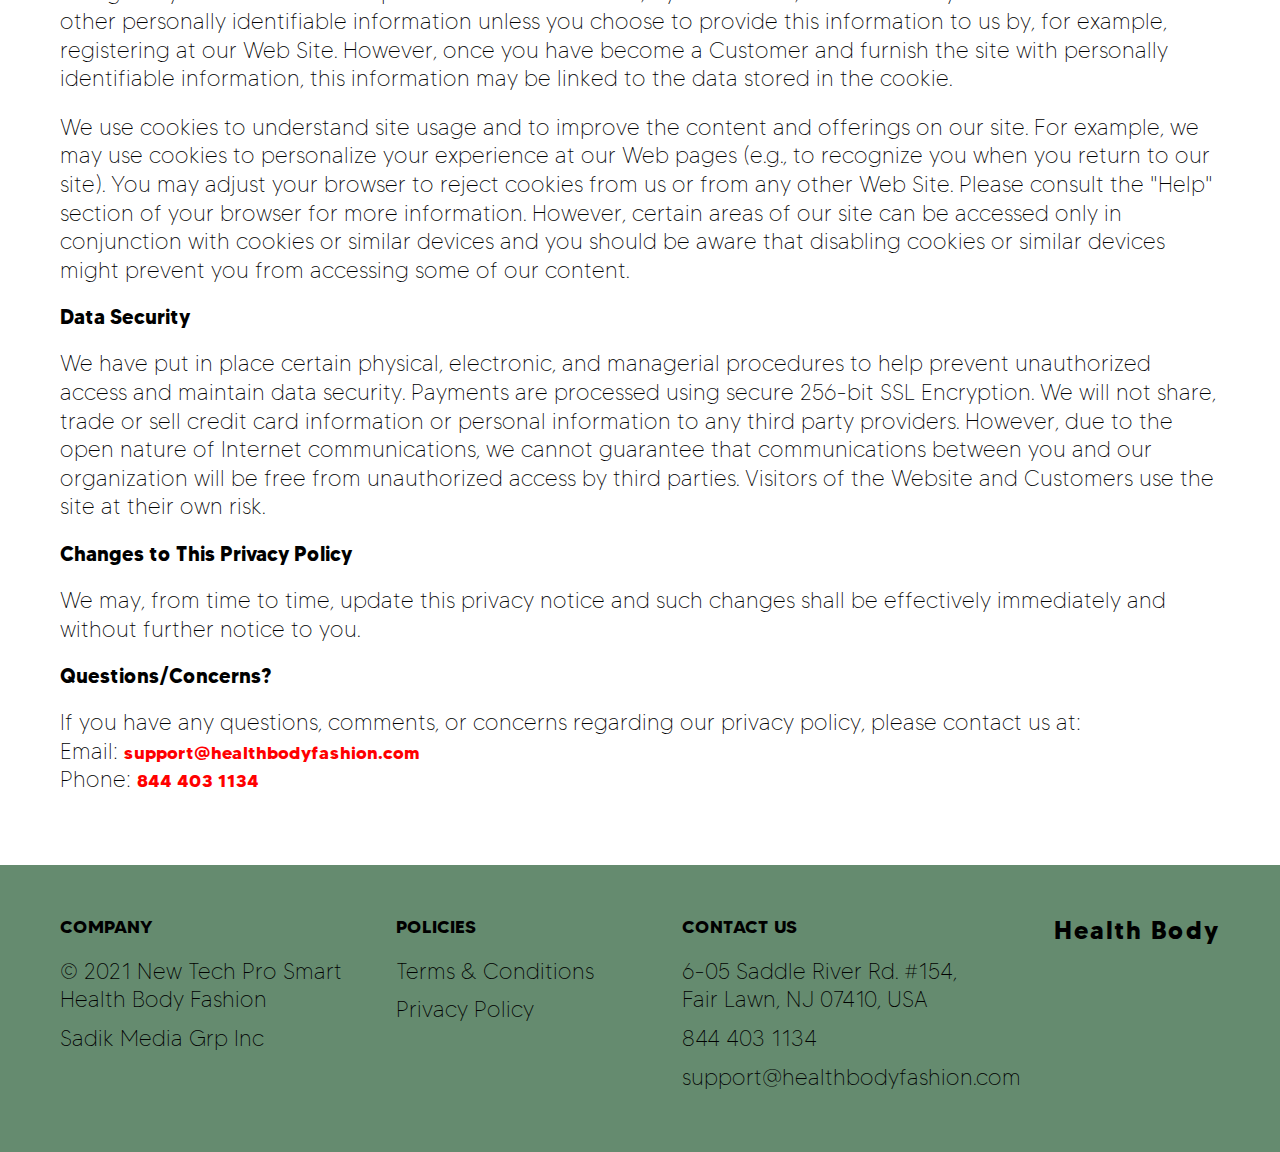
<file: policy.html>
<!DOCTYPE html>
<html lang="en">

<head>
    <meta charset="UTF-8">
    <meta http-equiv="X-UA-Compatible" content="IE=edge">
    <meta name="viewport" content="width=device-width, initial-scale=1.0">
    <link rel="stylesheet" href="./css/style.css">
    <title>Health Body</title>
</head>

<body>

    <div class="header__wrapper terms__wrapper">
        <header class="header">
            <a href="./index.html" class="fw logo">Health Body</a>
            <button class="menu__btn js_menu__btn">
                <span></span>
            </button>
            <div class="menu js_menu">
                <nav class="nav">
                    <ul class="nav__list">
                        <li class="nav__item">
                            <a href="./index.html" class="fw nav__link">Home</a>
                        </li>
                        <li class="nav__item">
                            <a href="./contact.html" class="fw nav__link">Contact us</a>
                        </li>
                        <li class="nav__item">
                            <a href="./ingredients.html" class="fw nav__link">Ingridients</a>
                        </li>
                    </ul>
                </nav>
            </div>

        </header>
    </div>
    <div class="terms__container-wrapper">
    <div class="container">
        <section class="policy">
            <h1 class="sub-title">Privacy policy</h1>
            <p class="text">Thank you for visiting our Web site. This offer if only available to U.S. residents. Your
                personal data will
                be processed by us in the U.S.</p>
            <h2 class="fw policy__subtitle">Information Collection and Use of Collected Information</h2>
            <p class="fw policy__subtitle">Website Visitors</p>
            <p class="text">We may collect certain non-personally identifiable information when you visit many of our
                Web pages, such as
                the type of browser you are using (e.g., Netscape, Internet Explorer), the type of operating system you
                are
                using, (e.g., Windows 2000, XP, VISTA or Mac OS), and the domain name of your Internet service provider
                (e.g., America Online, Earthlink).</p>
            <p class="fw policy__subtitle">Website Customers</p>
            <p class="text">In order to purchase products or services from us, we require that you provide us with
                certain personally
                identifiable information. The types of personally identifiable information that may be collected at this
                site include: name, address, e-mail address, telephone number, mobile phone number and MSISDN (mobile
                station integrated services digital network number), credit card and billing information (but never
                release
                this information), download history, customer generated content and/or information about your interests
                in
                and use of various products, programs, and services.
            </p>
            <p class="fw policy__subtitle">SMS Messages</p>
            <p class="text">Our Services feature the distribution of content to your cellular phone, and by registering
                with us, you
                agree to receive SMS messages to your phone, including messages regarding Services you request, account
                status updates, and occasional SMS newsletters. You will also have the opportunity to opt-in and receive
                surveys and promotional content by our affiliates. You may opt out of our SMS newsletter by sending an
                email
                or by responding to the SMS newsletter indicating that you would like to unsubscribe.</p>
            <p class="text">In addition, we may disclose personally identifiable information collected about you at this
                site in the
                following instances:</p>
            <p class="text">
                Legal Action: We may disclose information about our users, including personally identifiable
                information,
                when requested by governmental or quasi-governmental authorities conducting an investigation, hearing or
                the
                like, to verify or enforce compliance with the policies governing our Web Site and applicable laws, or
                to
                protect against misuse or unauthorized use of our Web Site. We also may disclose user information
                whenever
                we believe disclosure is necessary to limit our legal liability; to protect or defend our rights or
                property; or protect the safety, rights, or property of our users.
            </p>
            <p class="fw policy__subtitle">Your Choices</p>
            <p class="text">As noted above, we may use the personally identifiable information we collect from you
                online to provide you
                with opportunities to offer you products and services that may be of interest to you. If you would like
                to
                opt out of future promotional materials from us, you may indicate this preference by following the
                unsubscribe instructions at the end of such e-mail communications. You may not opt out of
                service-related
                notifications.
            </p>
            <p class="fw policy__subtitle">Cookies</p>
            <p class="text">
                To enhance your experience with our site, we may use "cookies" on our Web Site. Cookies are alphanumeric
                identifiers that we transfer to your computer's hard drive through your Web browser to enable our
                systems to
                recognize your browser and to provide features. Cookies, by themselves, do not tell us your e-mail
                address
                or other personally identifiable information unless you choose to provide this information to us by, for
                example, registering at our Web Site. However, once you have become a Customer and furnish the site with
                personally identifiable information, this information may be linked to the data stored in the cookie.
            </p>
            <p class="text">We use cookies to understand site usage and to improve the content and offerings on our
                site. For example, we
                may use cookies to personalize your experience at our Web pages (e.g., to recognize you when you return
                to
                our site). You may adjust your browser to reject cookies from us or from any other Web Site. Please
                consult
                the "Help" section of your browser for more information. However, certain areas of our site can be
                accessed
                only in conjunction with cookies or similar devices and you should be aware that disabling cookies or
                similar devices might prevent you from accessing some of our content.</p>
            <p class="fw policy__subtitle">Data Security</p>
            <p class="text">We have put in place certain physical, electronic, and managerial procedures to help prevent
                unauthorized
                access and maintain data security. Payments are processed using secure 256-bit SSL Encryption. We will
                not
                share, trade or sell credit card information or personal information to any third party providers.
                However,
                due to the open nature of Internet communications, we cannot guarantee that communications between you
                and
                our organization will be free from unauthorized access by third parties. Visitors of the Website and
                Customers use the site at their own risk.</p>
            <p class="fw policy__subtitle">Changes to This Privacy Policy</p>
            <p class="text">We may, from time to time, update this privacy notice and such changes shall be effectively
                immediately and
                without further notice to you.</p>
            <p class="fw policy__subtitle">Questions/Concerns?</p>
            <p class="text">
                If you have any questions, comments, or concerns regarding our privacy policy, please contact us at:<br>
                Email:
                <a target="_blank" class="fw policy__link"
                    href="mailto:support@healthbodyfashion.com">support@healthbodyfashion.com
                </a>
                <br>
                Phone: <a class="fw policy__link" href="tel:844 403 1134">844 403 1134</a>
            </p>
        </section>
    </div>
    </div>

    <div class="footer__wrapper ">
        <div class="container">
            <footer class="footer">
                <ul class="footer__list">
                    <li class="footer__item">
                        <ul class="footer__sublist">
                            <li class="footer__subitem">
                                <h4 class="fw footer__title">Company</h4>
                            </li>
                            <li class="footer__subitem">
                                <p class="text footer__text">© 2021 New Tech Pro Smart Health Body Fashion</p>
                            </li>
                            <li class="footer__subitem">
                                <p class="text footer__text">Sadik Media Grp Inc</p>
                            </li>
                        </ul>
                    </li>
                    <li class="footer__item">
                        <ul class="footer__sublist">
                            <li class="footer__subitem">
                                <h4 class="fw footer__title">Policies</h4>
                            </li>
                            <li class="footer__subitem">
                                <a href="./terms.html" class="text footer__link">Terms & Conditions</a>
                            </li>
                            <li class="footer__subitem">
                                <a href="./policy.html" class="text footer__link">Privacy Policy</a>
                            </li>
                        </ul>
                    </li>
                    <li class="footer__item">
                        <ul class="footer__sublist">
                            <li class="footer__subitem">
                                <h4 class="fw footer__title">Contact us</h4>
                            </li>
                            <li class="footer__subitem">
                                <span class="text footer__text">6-05 Saddle River Rd. #154, Fair Lawn, NJ 07410,
                                    USA</span>
                            </li>
                            <li class="footer__subitem">
                                <a href="tel:844 403 1134" class="text footer__link">844 403 1134</a>
                            </li>
                            <li class="footer__subitem">
                                <a href="mailto:support@healthbodyfashion.com"
                                    class="text footer__link">support@healthbodyfashion.com</a>
                            </li>
                        </ul>
                    </li>
                </ul>
                <a href="./index.html" class="fw footer__logo-link">Health Body</a>
            </footer>
        </div>
    </div>
    <script src="./js/menu.js"></script>
</body>

</html>
</file>
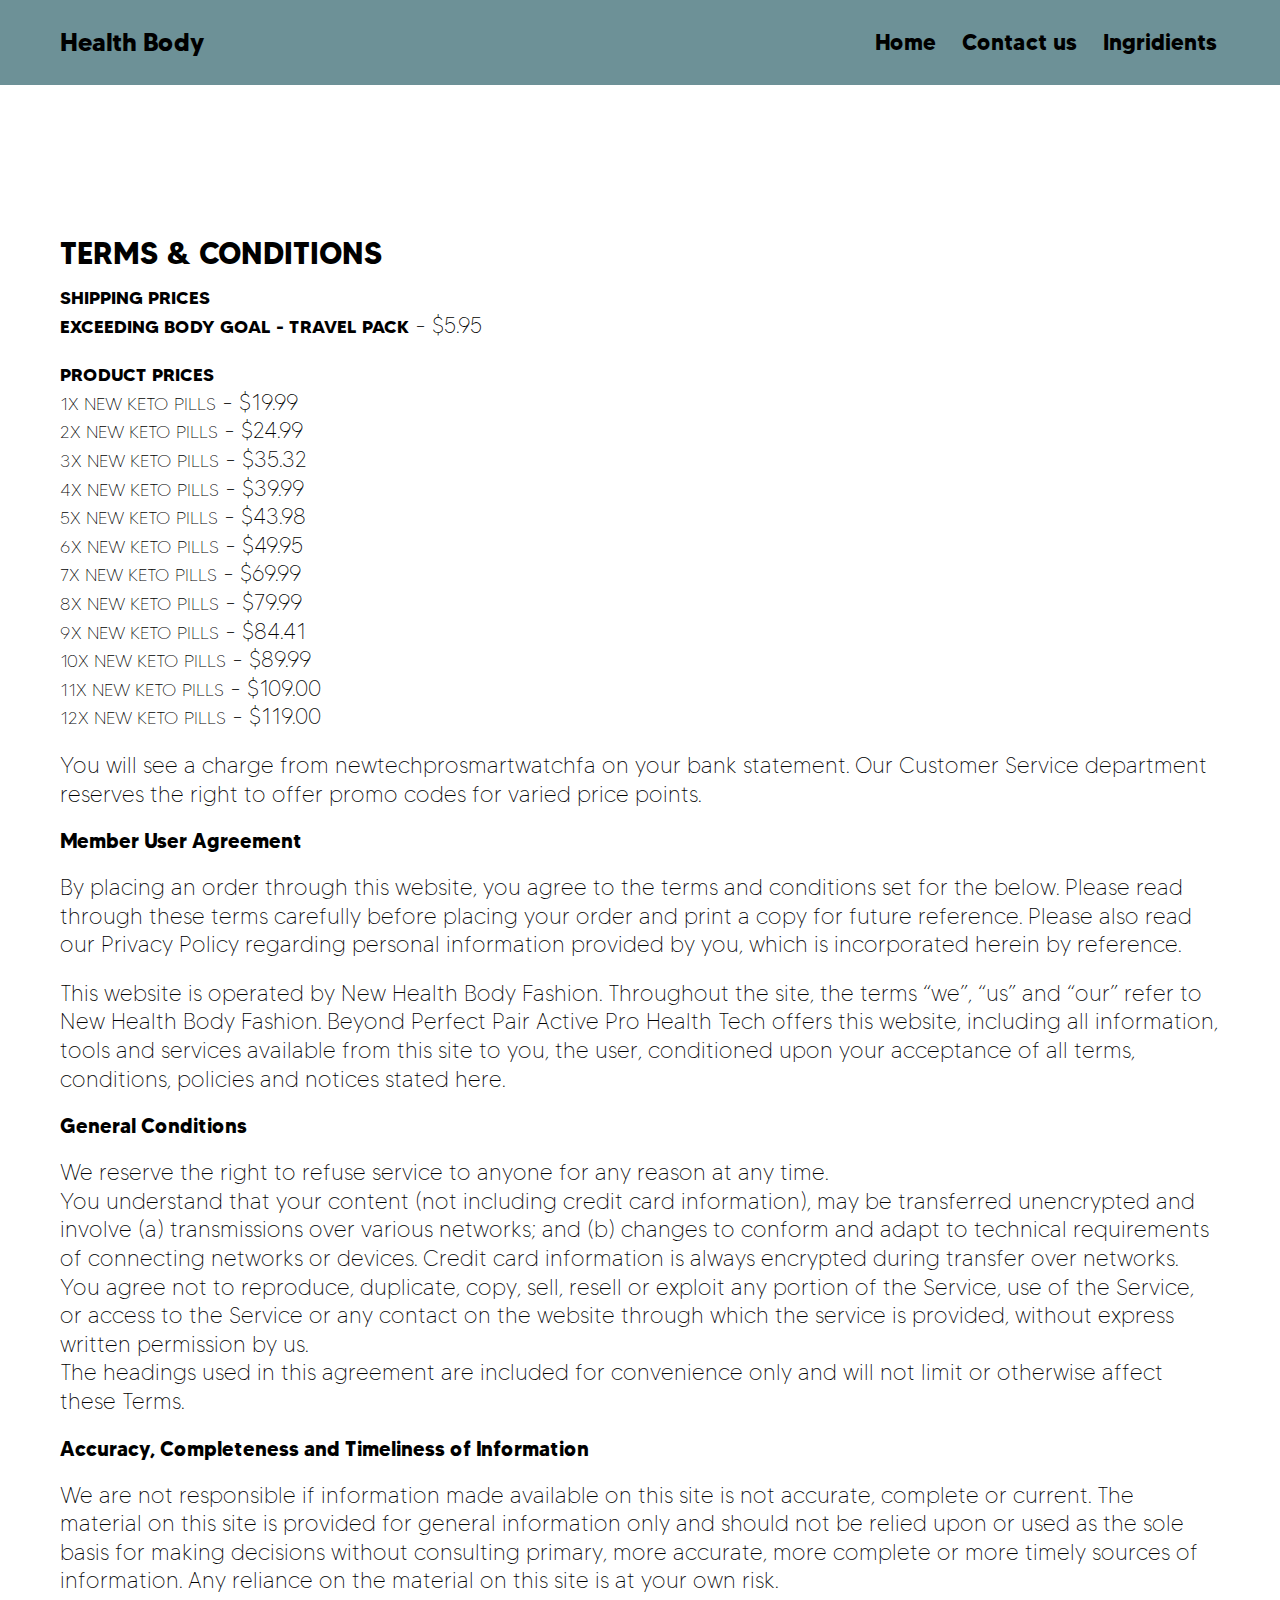
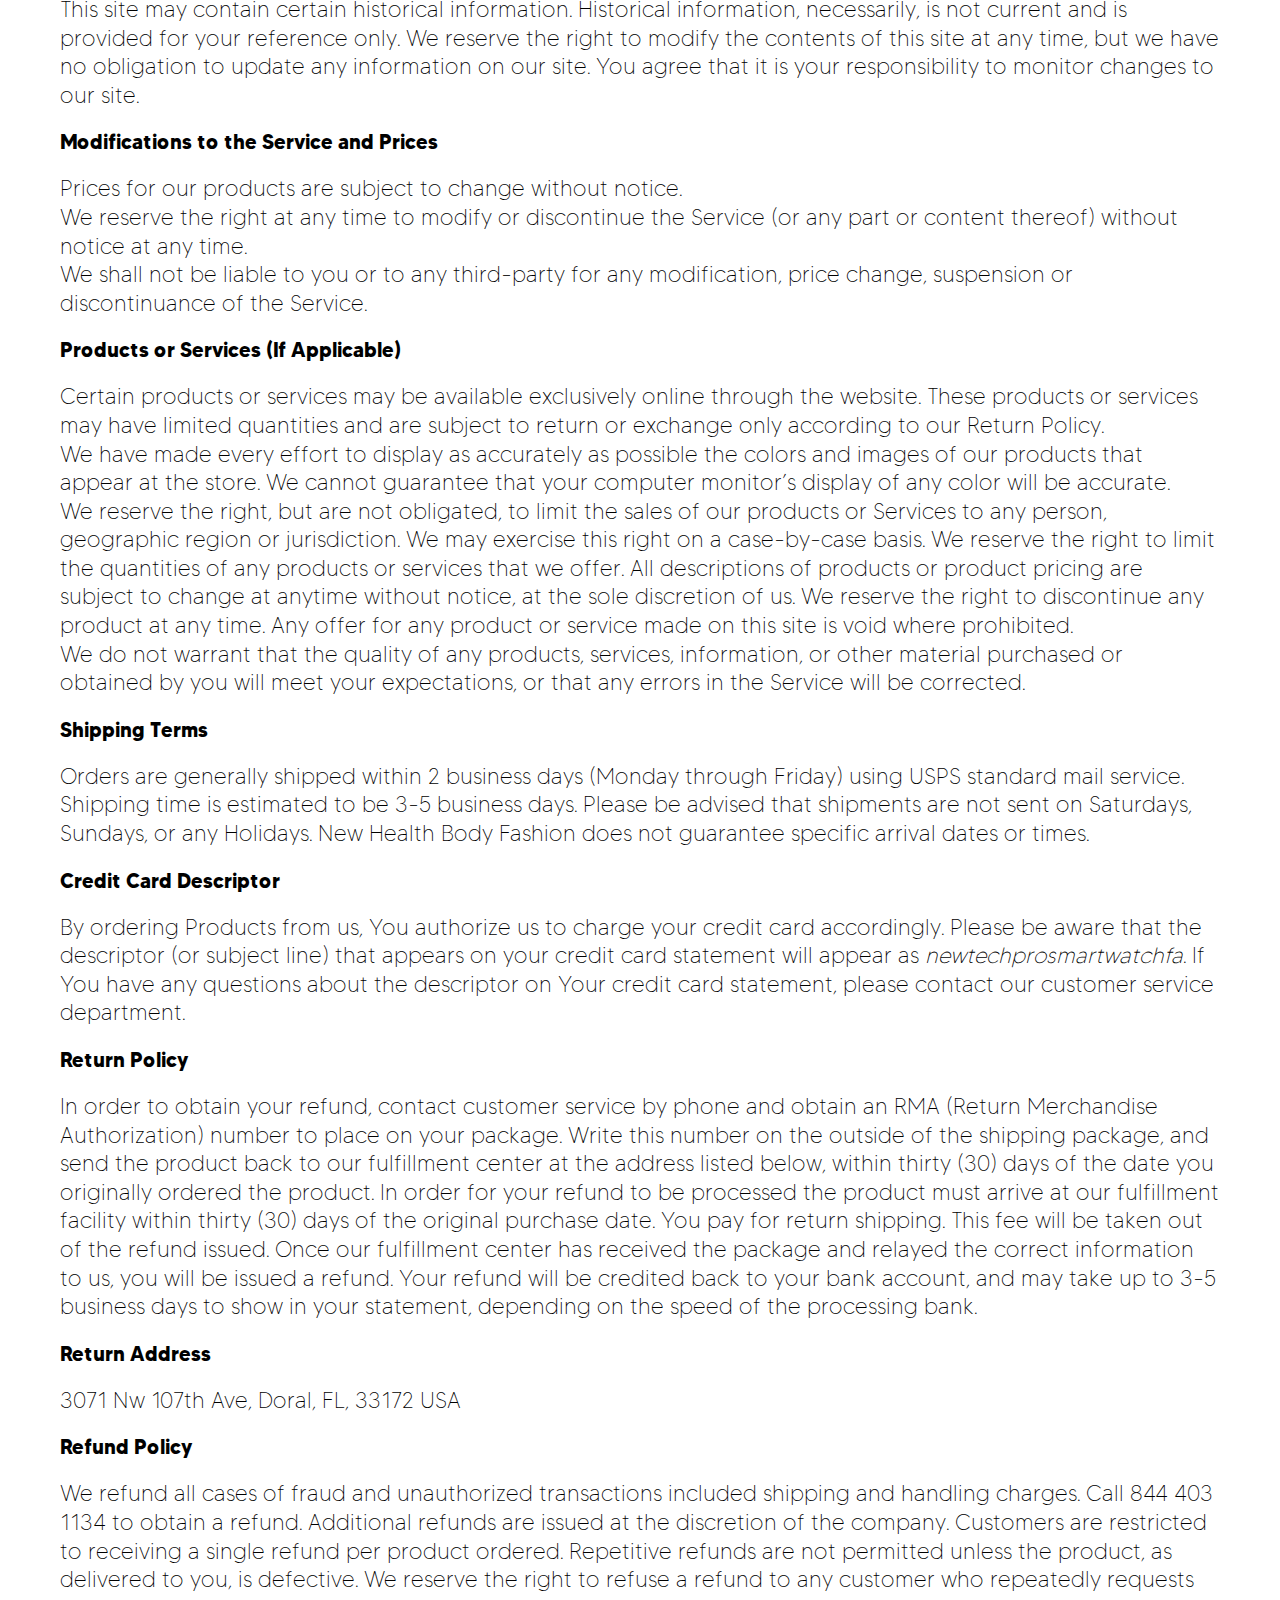
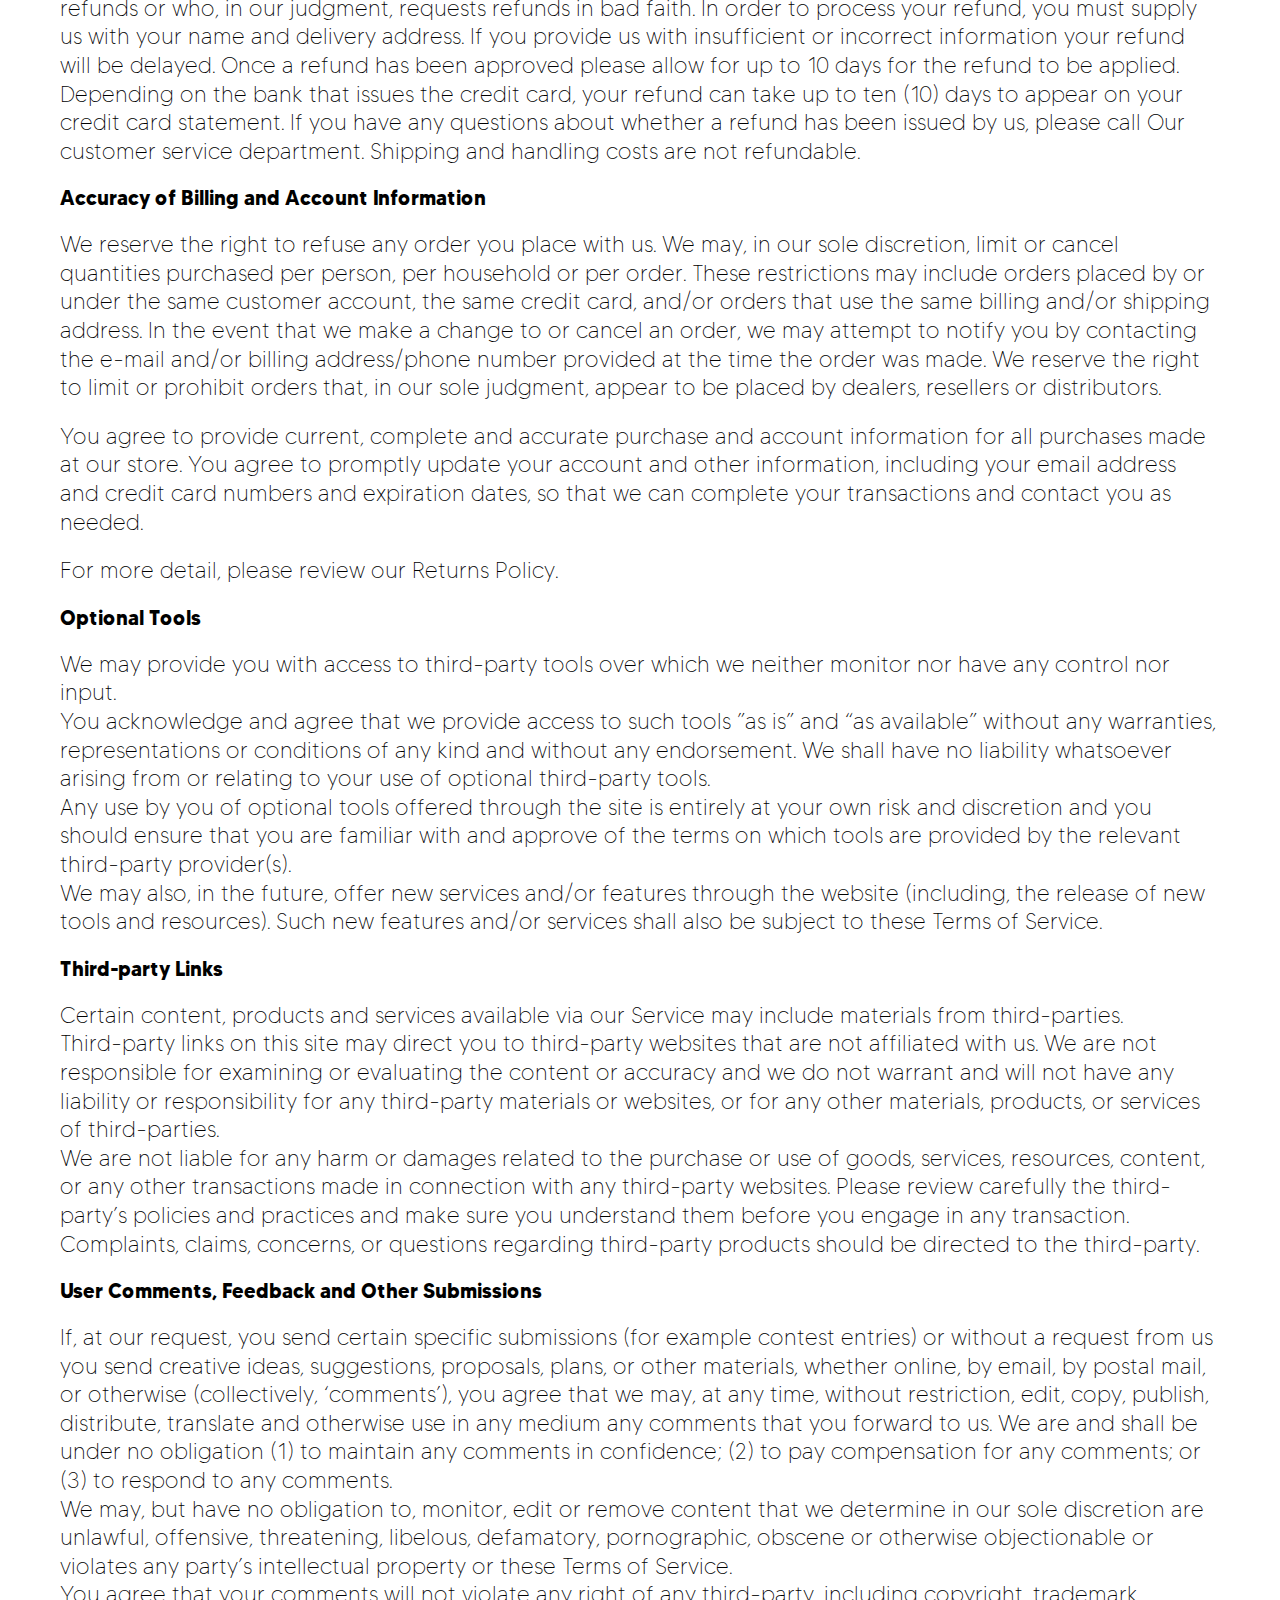
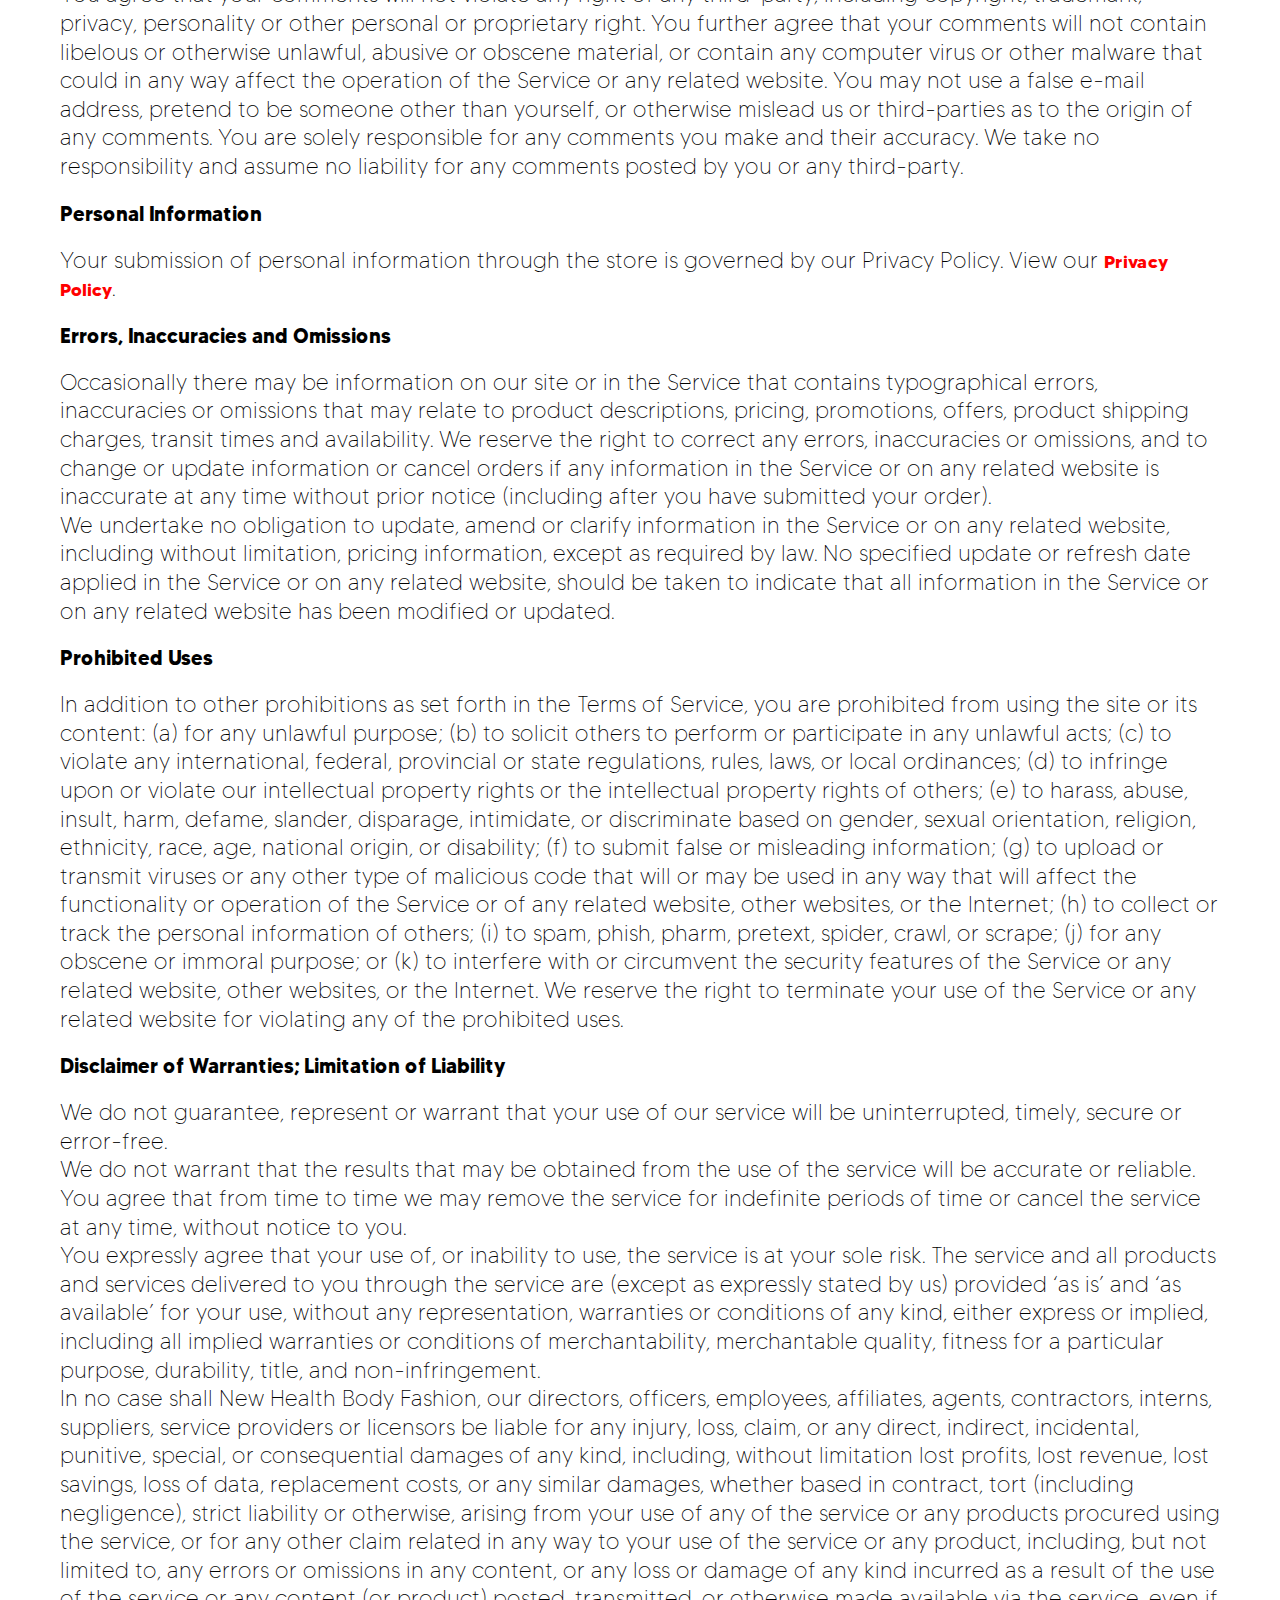
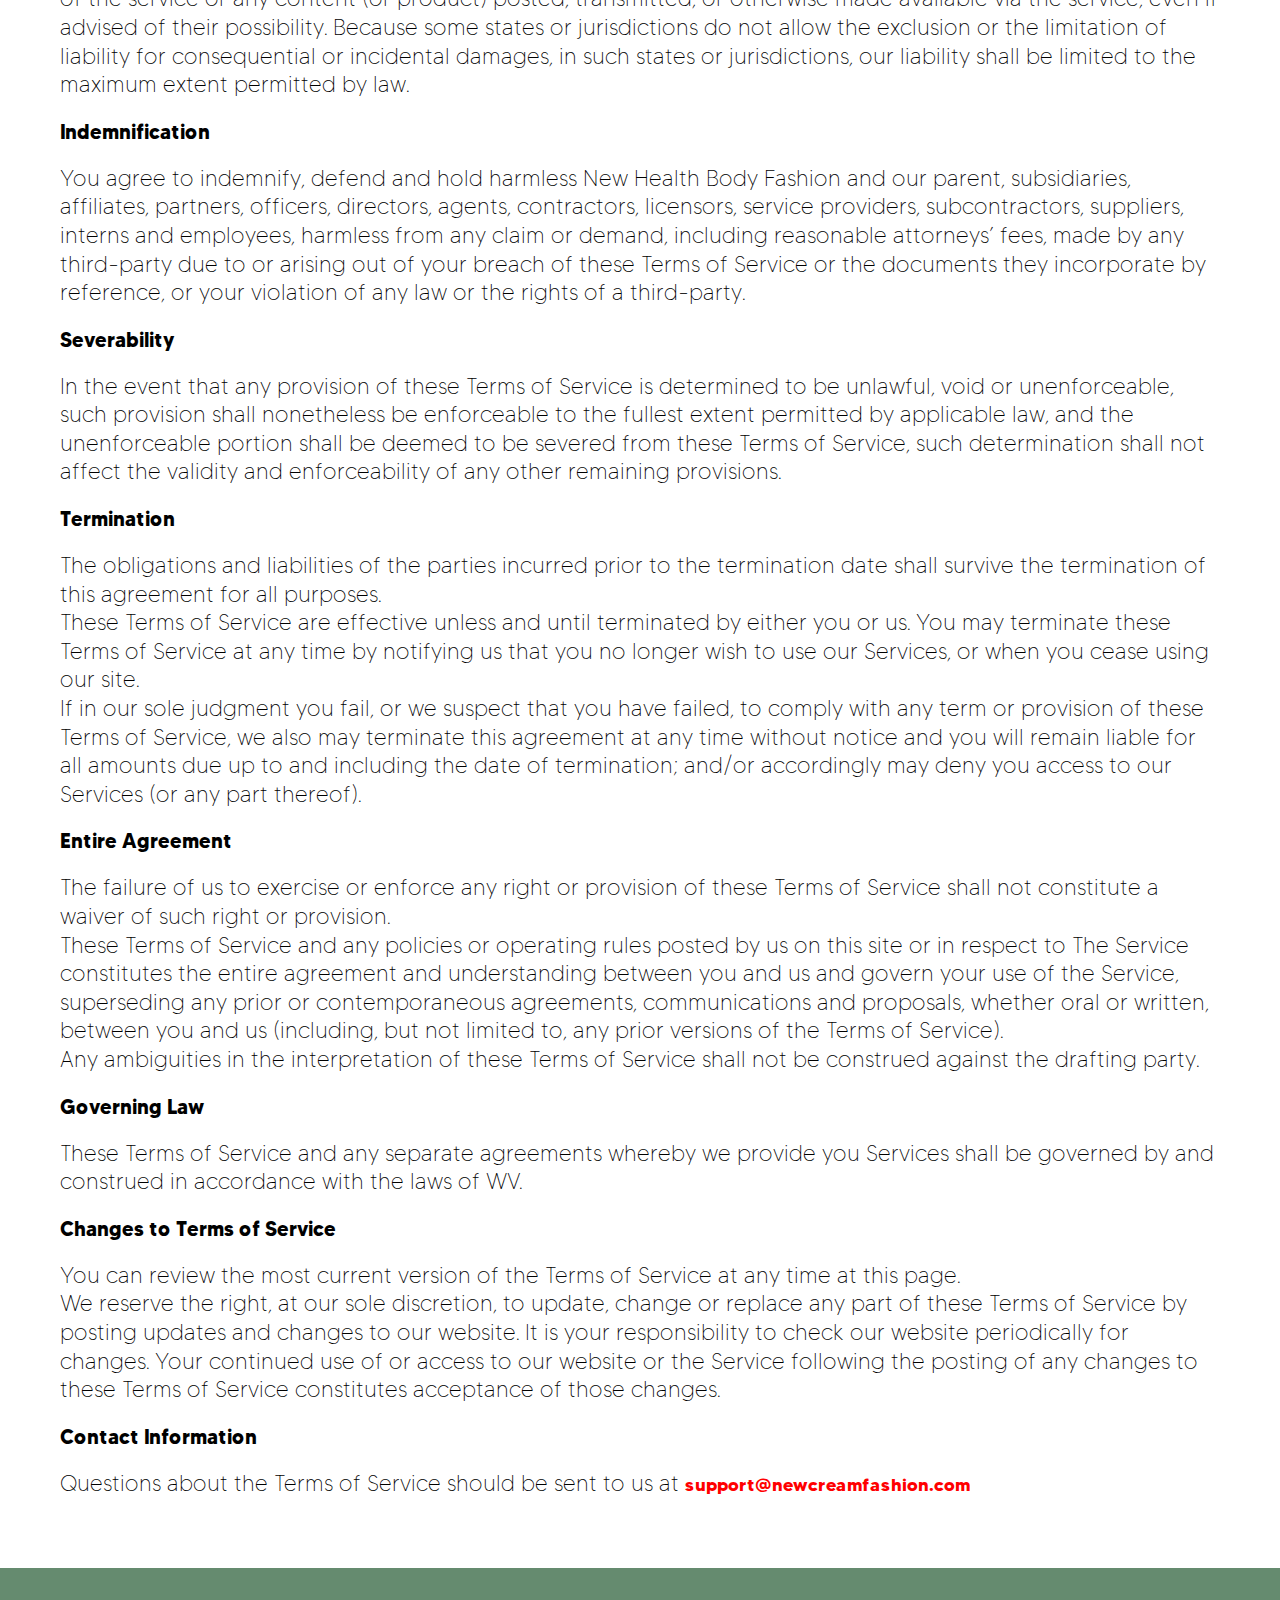
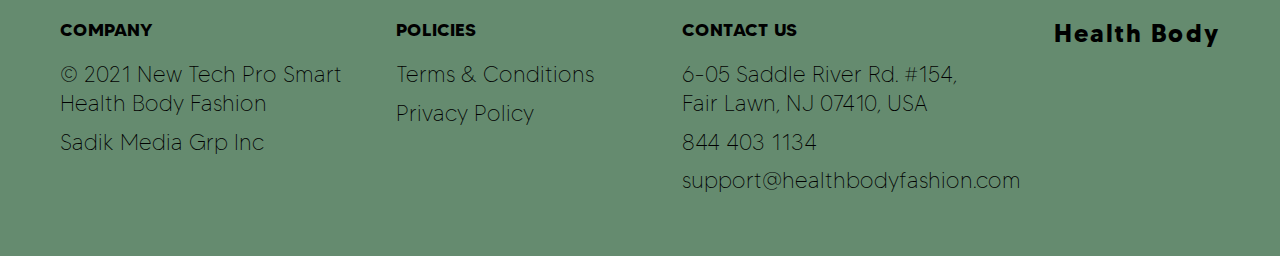
<file: terms.html>
<!DOCTYPE html>
<html lang="en">

<head>
    <meta charset="UTF-8">
    <meta http-equiv="X-UA-Compatible" content="IE=edge">
    <meta name="viewport" content="width=device-width, initial-scale=1.0">
    <link rel="stylesheet" href="./css/style.css">
    <title>Health Body</title>
</head>

<body>
    <div class="header__wrapper terms__wrapper">
        <header class="header">
            <a href="./index.html" class="fw logo">Health Body</a>
            <button class="menu__btn js_menu__btn">
                <span></span>
            </button>
            <div class="menu js_menu">
                <nav class="nav">
                    <ul class="nav__list">
                        <li class="nav__item">
                            <a href="./index.html" class="fw nav__link">Home</a>
                        </li>
                        <li class="nav__item">
                            <a href="./contact.html" class="fw nav__link">Contact us</a>
                        </li>
                        <li class="nav__item">
                            <a href="./ingredients.html" class="fw nav__link">Ingridients</a>
                        </li>
                    </ul>
                </nav>
            </div>

        </header>
    </div>
<div class="terms__container-wrapper">
    <div class="container">
        <section class="terms">
            <h1 class="sub-title">Terms & Conditions</h1>
            <p class="text mb-0">
                <span class="fw bold">Shipping Prices</span>
            </p>
            <p class="text terms__text-sm-mb">
                <span class="fw bold">Exceeding Body Goal - Travel Pack</span> - $5.95
            </p>
            <p class="text mb-0">
                <span class="fw bold">Product Prices</span>
            </p>
            <p class="text mb-0">
                <span class="bold">1x New Keto pills</span> - $19.99
          
              </p>
              <p class="text mb-0">
                <span class="bold">2x New Keto pills</span> - $24.99
          
              </p>
              <p class="text mb-0">
                <span class="bold">3x New Keto pills</span> - $35.32
          
              </p>
              <p class="text mb-0">
                <span class="bold">4x New Keto pills</span> - $39.99
          
              </p>
              <p class="text mb-0">
                <span class="bold">5x New Keto pills</span> - $43.98
          
              </p>
              <p class="text mb-0">
                <span class="bold">6x New Keto pills</span> - $49.95
          
              </p>
              <p class="text mb-0">
                <span class="bold">7x New Keto pills</span> - $69.99
          
              </p>
              <p class="text mb-0">
                <span class="bold">8x New Keto pills</span> - $79.99
          
              </p>
              <p class="text mb-0">
                <span class="bold">9x New Keto pills</span> - $84.41
          
              </p>
              <p class="text mb-0">
                <span class="bold">10x New Keto pills</span> - $89.99
          
              </p>
              <p class="text mb-0">
                <span class="bold">11x New Keto pills</span> - $109.00
            
              </p>
              <p class="text terms__text-sm-mb">
                <span class="bold">12x New Keto pills</span> - $119.00
            
              </p>

            <p class="text terms__text--mb">You will see a charge from newtechprosmartwatchfa on your bank
                statement. Our Customer Service department
                reserves the right to offer promo codes for varied price points.</p>
            <p class="fw policy__subtitle">Member User Agreement</p>
            <p class="text">By placing an order through this website, you agree to the terms and conditions set
                for the below. Please
                read through these terms carefully before placing your order and print a copy for future reference.
                Please
                also read our Privacy Policy regarding personal information provided by you, which is incorporated
                herein by
                reference.</p>
            <p class="text">This website is operated by New Health Body Fashion. Throughout the site, the
                terms “we”,
                “us” and “our” refer to New Health Body Fashion. Beyond Perfect Pair Active Pro Health
                Tech offers this website, including all information, tools and services available from this site to you,
                the
                user, conditioned upon your acceptance of all terms, conditions, policies and notices stated here.</p>
            <p class="fw policy__subtitle">General Conditions</p>
            <p class="text">
                We reserve the right to refuse service to anyone for any reason at any time.<br>

                You understand that your content (not including credit card information), may be transferred unencrypted
                and
                involve (a) transmissions over various networks; and (b) changes to conform and adapt to technical
                requirements of connecting networks or devices. Credit card information is always encrypted during
                transfer
                over networks.
                <br>

                You agree not to reproduce, duplicate, copy, sell, resell or exploit any portion of the Service, use of
                the
                Service, or access to the Service or any contact on the website through which the service is provided,
                without express written permission by us.
                <br>

                The headings used in this agreement are included for convenience only and will not limit or otherwise
                affect
                these Terms.

            </p>
            <p class="fw policy__subtitle">Accuracy, Completeness and Timeliness of Information</p>
            <p class="text">
                We are not responsible if information made available on this site is not accurate, complete or current.
                The
                material on this site is provided for general information only and should not be relied upon or used as
                the
                sole basis for making decisions without consulting primary, more accurate, more complete or more timely
                sources of information. Any reliance on the material on this site is at your own risk.
                <br>

                This site may contain certain historical information. Historical information, necessarily, is not
                current
                and is provided for your reference only. We reserve the right to modify the contents of this site at any
                time, but we have no obligation to update any information on our site. You agree that it is your
                responsibility to monitor changes to our site.

            </p>
            <p class="fw policy__subtitle">Modifications to the Service and Prices</p>
            <p class="text">
                Prices for our products are subject to change without notice.<br>
                We reserve the right at any time to modify or discontinue the Service (or any part or content thereof)
                without notice at any time.<br>
                We shall not be liable to you or to any third-party for any modification, price change, suspension or
                discontinuance of the Service.

            </p>
            <p class="fw policy__subtitle">Products or Services (If Applicable)</p>
            <p class="text">
                Certain products or services may be available exclusively online through the website. These products or
                services may have limited quantities and are subject to return or exchange only according to our Return
                Policy.<br>
                We have made every effort to display as accurately as possible the colors and images of our products
                that
                appear at the store. We cannot guarantee that your computer monitor’s display of any color will be
                accurate.<br>
                We reserve the right, but are not obligated, to limit the sales of our products or Services to any
                person,
                geographic region or jurisdiction. We may exercise this right on a case-by-case basis. We reserve the
                right
                to limit the quantities of any products or services that we offer. All descriptions of products or
                product
                pricing are subject to change at anytime without notice, at the sole discretion of us. We reserve the
                right
                to discontinue any product at any time. Any offer for any product or service made on this site is void
                where
                prohibited.<br>
                We do not warrant that the quality of any products, services, information, or other material purchased
                or
                obtained by you will meet your expectations, or that any errors in the Service will be corrected.
            </p>
            <p class="fw policy__subtitle">Shipping Terms</p>
            <p class="text">
                Orders are generally shipped within 2 business days (Monday through Friday) using USPS standard mail
                service.
                Shipping time is estimated to be 3-5 business days. Please be advised that shipments are not sent on
                Saturdays, Sundays, or any Holidays. New Health Body Fashion does not guarantee specific
                arrival dates or times.
            </p>
            <p class="fw policy__subtitle">Credit Card Descriptor</p>
            <p class="text">
                By ordering Products from us, You authorize us to charge your credit card accordingly. Please be aware
                that
                the descriptor (or subject line) that appears on your credit card statement will appear as
                <i>newtechprosmartwatchfa</i>. If You have any questions about the descriptor on Your credit card
                statement,
                please contact our customer service department.
            </p>
            <p class="fw policy__subtitle">Return Policy</p>
            <p class="text">
                In order to obtain your refund, contact customer service by phone and obtain an RMA (Return Merchandise
                Authorization) number to place on your package. Write this number on the outside of the shipping
                package,
                and send the product back to our fulfillment center at the address listed below, within thirty (30) days
                of
                the date you originally ordered the product. In order for your refund to be processed the product must
                arrive at our fulfillment facility within thirty (30) days of the original purchase date. You pay for
                return
                shipping. This fee will be taken out of the refund issued. Once our fulfillment center has received the
                package and relayed the correct information to us, you will be issued a refund. Your refund will be
                credited
                back to your bank account, and may take up to 3-5 business days to show in your statement, depending on
                the
                speed of the processing bank.
            </p>
            <p class="fw policy__subtitle">Return Address</p>
            <p class="text">
                3071 Nw 107th Ave, Doral, FL, 33172 USA
            </p>
            <p class="fw policy__subtitle">Refund Policy</p>
            <p class="text">
                We refund all cases of fraud and unauthorized transactions included shipping and handling charges. Call
                844 403 1134 to obtain a refund. Additional refunds are issued at the discretion of the company.
                Customers are restricted to receiving a single refund per product ordered. Repetitive refunds are not
                permitted unless the product, as delivered to you, is defective. We reserve the right to refuse a refund
                to
                any customer who repeatedly requests refunds or who, in our judgment, requests refunds in bad faith. In
                order to process your refund, you must supply us with your name and delivery address. If you provide us
                with
                insufficient or incorrect information your refund will be delayed. Once a refund has been approved
                please
                allow for up to 10 days for the refund to be applied. Depending on the bank that issues the credit card,
                your refund can take up to ten (10) days to appear on your credit card statement. If you have any
                questions
                about whether a refund has been issued by us, please call Our customer service department. Shipping and
                handling costs are not refundable.
            </p>
            <p class="fw policy__subtitle">Accuracy of Billing and Account Information</p>
            <p class="text">
                We reserve the right to refuse any order you place with us. We may, in our sole discretion, limit or
                cancel
                quantities purchased per person, per household or per order. These restrictions may include orders
                placed by
                or under the same customer account, the same credit card, and/or orders that use the same billing and/or
                shipping address. In the event that we make a change to or cancel an order, we may attempt to notify you
                by
                contacting the e-mail and/or billing address/phone number provided at the time the order was made. We
                reserve the right to limit or prohibit orders that, in our sole judgment, appear to be placed by
                dealers,
                resellers or distributors.
            </p>
            <p class="text">
                You agree to provide current, complete and accurate purchase and account information for all purchases
                made
                at our store. You agree to promptly update your account and other information, including your email
                address
                and credit card numbers and expiration dates, so that we can complete your transactions and contact you
                as
                needed.
            </p>
            <p class="text">
                For more detail, please review our Returns Policy.
            </p>
            <p class="fw policy__subtitle">Optional Tools</p>
            <p class="text">
                We may provide you with access to third-party tools over which we neither monitor nor have any control
                nor
                input.<br>
                You acknowledge and agree that we provide access to such tools ”as is” and “as available” without any
                warranties, representations or conditions of any kind and without any endorsement. We shall have no
                liability whatsoever arising from or relating to your use of optional third-party tools.<br>
                Any use by you of optional tools offered through the site is entirely at your own risk and discretion
                and
                you should ensure that you are familiar with and approve of the terms on which tools are provided by the
                relevant third-party provider(s).<br>
                We may also, in the future, offer new services and/or features through the website (including, the
                release
                of new tools and resources). Such new features and/or services shall also be subject to these Terms of
                Service.
            </p>
            <p class="fw policy__subtitle">Third-party Links</p>
            <p class="text">
                Certain content, products and services available via our Service may include materials from
                third-parties.<br>
                Third-party links on this site may direct you to third-party websites that are not affiliated with us.
                We
                are not responsible for examining or evaluating the content or accuracy and we do not warrant and will
                not
                have any liability or responsibility for any third-party materials or websites, or for any other
                materials,
                products, or services of third-parties.<br>
                We are not liable for any harm or damages related to the purchase or use of goods, services, resources,
                content, or any other transactions made in connection with any third-party websites. Please review
                carefully
                the third-party’s policies and practices and make sure you understand them before you engage in any
                transaction. Complaints, claims, concerns, or questions regarding third-party products should be
                directed to
                the third-party.
            </p>
            <p class="fw policy__subtitle">User Comments, Feedback and Other Submissions</p>
            <p class="text">
                If, at our request, you send certain specific submissions (for example contest entries) or without a
                request
                from us you send creative ideas, suggestions, proposals, plans, or other materials, whether online, by
                email, by postal mail, or otherwise (collectively, ‘comments’), you agree that we may, at any
                time, without restriction, edit, copy, publish, distribute, translate and otherwise use in any medium
                any
                comments that you forward to us. We are and shall be under no obligation (1) to maintain any comments in
                confidence; (2) to pay compensation for any comments; or (3) to respond to any comments.<br>
                We may, but have no obligation to, monitor, edit or remove content that we determine in our sole
                discretion
                are unlawful, offensive, threatening, libelous, defamatory, pornographic, obscene or otherwise
                objectionable
                or violates any party’s intellectual property or these Terms of Service.<br>
                You agree that your comments will not violate any right of any third-party, including copyright,
                trademark,
                privacy, personality or other personal or proprietary right. You further agree that your comments will
                not
                contain libelous or otherwise unlawful, abusive or obscene material, or contain any computer virus or
                other
                malware that could in any way affect the operation of the Service or any related website. You may not
                use a
                false e-mail address, pretend to be someone other than yourself, or otherwise mislead us or
                third-parties as
                to the origin of any comments. You are solely responsible for any comments you make and their accuracy.
                We
                take no responsibility and assume no liability for any comments posted by you or any third-party.
            </p>
            <p class="fw policy__subtitle">Personal Information</p>
            <p class="text">
                Your submission of personal information through the store is governed by our Privacy Policy. View our <a
                    class="fw policy__link" href="./policy.html">Privacy Policy</a>.
            </p>
            <p class="fw policy__subtitle">Errors, Inaccuracies and Omissions</p>
            <p class="text">
                Occasionally there may be information on our site or in the Service that contains typographical errors,
                inaccuracies or omissions that may relate to product descriptions, pricing, promotions, offers, product
                shipping charges, transit times and availability. We reserve the right to correct any errors,
                inaccuracies
                or omissions, and to change or update information or cancel orders if any information in the Service or
                on
                any related website is inaccurate at any time without prior notice (including after you have submitted
                your
                order).<br>
                We undertake no obligation to update, amend or clarify information in the Service or on any related
                website,
                including without limitation, pricing information, except as required by law. No specified update or
                refresh
                date applied in the Service or on any related website, should be taken to indicate that all information
                in
                the Service or on any related website has been modified or updated.
            </p>
            <p class="fw policy__subtitle">Prohibited Uses</p>
            <p class="text">
                In addition to other prohibitions as set forth in the Terms of Service, you are prohibited from using
                the
                site or its content: (a) for any unlawful purpose; (b) to solicit others to perform or participate in
                any
                unlawful acts; (c) to violate any international, federal, provincial or state regulations, rules, laws,
                or
                local ordinances; (d) to infringe upon or violate our intellectual property rights or the intellectual
                property rights of others; (e) to harass, abuse, insult, harm, defame, slander, disparage, intimidate,
                or
                discriminate based on gender, sexual orientation, religion, ethnicity, race, age, national origin, or
                disability; (f) to submit false or misleading information; (g) to upload or transmit viruses or any
                other
                type of malicious code that will or may be used in any way that will affect the functionality or
                operation
                of the Service or of any related website, other websites, or the Internet; (h) to collect or track the
                personal information of others; (i) to spam, phish, pharm, pretext, spider, crawl, or scrape; (j) for
                any
                obscene or immoral purpose; or (k) to interfere with or circumvent the security features of the Service
                or
                any related website, other websites, or the Internet. We reserve the right to terminate your use of the
                Service or any related website for violating any of the prohibited uses.
            </p>
            <p class="fw policy__subtitle">Disclaimer of Warranties; Limitation of Liability</p>
            <p class="text">
                We do not guarantee, represent or warrant that your use of our service will be uninterrupted, timely,
                secure
                or error-free.<br>
                We do not warrant that the results that may be obtained from the use of the service will be accurate or
                reliable.<br>
                You agree that from time to time we may remove the service for indefinite periods of time or cancel the
                service at any time, without notice to you.<br>
                You expressly agree that your use of, or inability to use, the service is at your sole risk. The service
                and
                all products and services delivered to you through the service are (except as expressly stated by us)
                provided ‘as is’ and ‘as available’ for your use, without any representation,
                warranties or conditions of any kind, either express or implied, including all implied warranties or
                conditions of merchantability, merchantable quality, fitness for a particular purpose, durability,
                title,
                and non-infringement.<br>
                In no case shall New Health Body Fashion, our directors, officers, employees, affiliates,
                agents, contractors, interns, suppliers, service providers or licensors be liable for any injury, loss,
                claim, or any direct, indirect, incidental, punitive, special, or consequential damages of any kind,
                including, without limitation lost profits, lost revenue, lost savings, loss of data, replacement costs,
                or
                any similar damages, whether based in contract, tort (including negligence), strict liability or
                otherwise,
                arising from your use of any of the service or any products procured using the service, or for any other
                claim related in any way to your use of the service or any product, including, but not limited to, any
                errors or omissions in any content, or any loss or damage of any kind incurred as a result of the use of
                the
                service or any content (or product) posted, transmitted, or otherwise made available via the service,
                even
                if advised of their possibility. Because some states or jurisdictions do not allow the exclusion or the
                limitation of liability for consequential or incidental damages, in such states or jurisdictions, our
                liability shall be limited to the maximum extent permitted by law.
            </p>
            <p class="fw policy__subtitle">Indemnification</p>
            <p class="text">
                You agree to indemnify, defend and hold harmless New Health Body Fashion and our parent,
                subsidiaries, affiliates, partners, officers, directors, agents, contractors, licensors, service
                providers,
                subcontractors, suppliers, interns and employees, harmless from any claim or demand, including
                reasonable
                attorneys’ fees, made by any third-party due to or arising out of your breach of these Terms of Service
                or
                the documents they incorporate by reference, or your violation of any law or the rights of a
                third-party.

            </p>
            <p class="fw policy__subtitle">Severability</p>
            <p class="text">
                In the event that any provision of these Terms of Service is determined to be unlawful, void or
                unenforceable, such provision shall nonetheless be enforceable to the fullest extent permitted by
                applicable
                law, and the unenforceable portion shall be deemed to be severed from these Terms of Service, such
                determination shall not affect the validity and enforceability of any other remaining provisions.
            </p>
            <p class="fw policy__subtitle">Termination</p>
            <p class="text">
                The obligations and liabilities of the parties incurred prior to the termination date shall survive the
                termination of this agreement for all purposes.<br>
                These Terms of Service are effective unless and until terminated by either you or us. You may terminate
                these Terms of Service at any time by notifying us that you no longer wish to use our Services, or when
                you
                cease using our site.<br>
                If in our sole judgment you fail, or we suspect that you have failed, to comply with any term or
                provision
                of these Terms of Service, we also may terminate this agreement at any time without notice and you will
                remain liable for all amounts due up to and including the date of termination; and/or accordingly may
                deny
                you access to our Services (or any part thereof).
            </p>
            <p class="fw policy__subtitle">Entire Agreement</p>
            <p class="text">
                The failure of us to exercise or enforce any right or provision of these Terms of Service shall not
                constitute a waiver of such right or provision.<br>
                These Terms of Service and any policies or operating rules posted by us on this site or in respect to
                The
                Service constitutes the entire agreement and understanding between you and us and govern your use of the
                Service, superseding any prior or contemporaneous agreements, communications and proposals, whether oral
                or
                written, between you and us (including, but not limited to, any prior versions of the Terms of
                Service).<br>
                Any ambiguities in the interpretation of these Terms of Service shall not be construed against the
                drafting
                party.
            </p>
            <p class="fw policy__subtitle">Governing Law</p>
            <p class="text">
                These Terms of Service and any separate agreements whereby we provide you Services shall be governed by
                and
                construed in accordance with the laws of WV.
            </p>
            <p class="fw policy__subtitle">Changes to Terms of Service</p>
            <p class="text">
                You can review the most current version of the Terms of Service at any time at this page.<br>
                We reserve the right, at our sole discretion, to update, change or replace any part of these Terms of
                Service by posting updates and changes to our website. It is your responsibility to check our website
                periodically for changes. Your continued use of or access to our website or the Service following the
                posting of any changes to these Terms of Service constitutes acceptance of those changes.
            </p>
            <p class="fw policy__subtitle">Contact Information</p>
            <p class="text">
                Questions about the Terms of Service should be sent to us at
                <a target="_blank" class="fw policy__link"
                    href="mailto:support@newcreamfashion.com">support@newcreamfashion.com
                </a>
            </p>
        </section>
    </div>
</div>


<div class="footer__wrapper ">
    <div class="container">
        <footer class="footer">
            <ul class="footer__list">
                <li class="footer__item">
                    <ul class="footer__sublist">
                        <li class="footer__subitem">
                            <h4 class="fw footer__title">Company</h4>
                        </li>
                        <li class="footer__subitem">
                            <p class="text footer__text">© 2021 New Tech Pro Smart Health Body Fashion</p>
                        </li>
                        <li class="footer__subitem">
                            <p class="text footer__text">Sadik Media Grp Inc</p>
                        </li>
                    </ul>
                </li>
                <li class="footer__item">
                    <ul class="footer__sublist">
                        <li class="footer__subitem">
                            <h4 class="fw footer__title">Policies</h4>
                        </li>
                        <li class="footer__subitem">
                            <a href="./terms.html" class="text footer__link">Terms & Conditions</a>
                        </li>
                        <li class="footer__subitem">
                            <a href="./policy.html" class="text footer__link">Privacy Policy</a>
                        </li>
                    </ul>
                </li>
                <li class="footer__item">
                    <ul class="footer__sublist">
                        <li class="footer__subitem">
                            <h4 class="fw footer__title">Contact us</h4>
                        </li>
                        <li class="footer__subitem">
                            <span class="text footer__text">6-05 Saddle River Rd. #154, Fair Lawn, NJ 07410,
                                USA</span>
                        </li>
                        <li class="footer__subitem">
                            <a href="tel:844 403 1134" class="text footer__link">844 403 1134</a>
                        </li>
                        <li class="footer__subitem">
                            <a href="mailto:support@healthbodyfashion.com"
                                class="text footer__link">support@healthbodyfashion.com</a>
                        </li>
                    </ul>
                </li>
            </ul>
            <a href="./index.html" class="fw footer__logo-link">Health Body</a>
        </footer>
    </div>
</div>
<script src="./js/menu.js"></script>
</body>

</html>
</file>
<file: css/style.css>
@import './fonts.css';
@import './vars.css';
@import './utils.css';
@import './header.css';
@import './footer.css';
@import './hero.css';
@import './about.css';
@import './info.css';
@import './bottom.css';
@import './policy.css';
@import './terms.css';
@import './contact.css';
@import './buy.css';
@import './ingredients.css';
</file>
